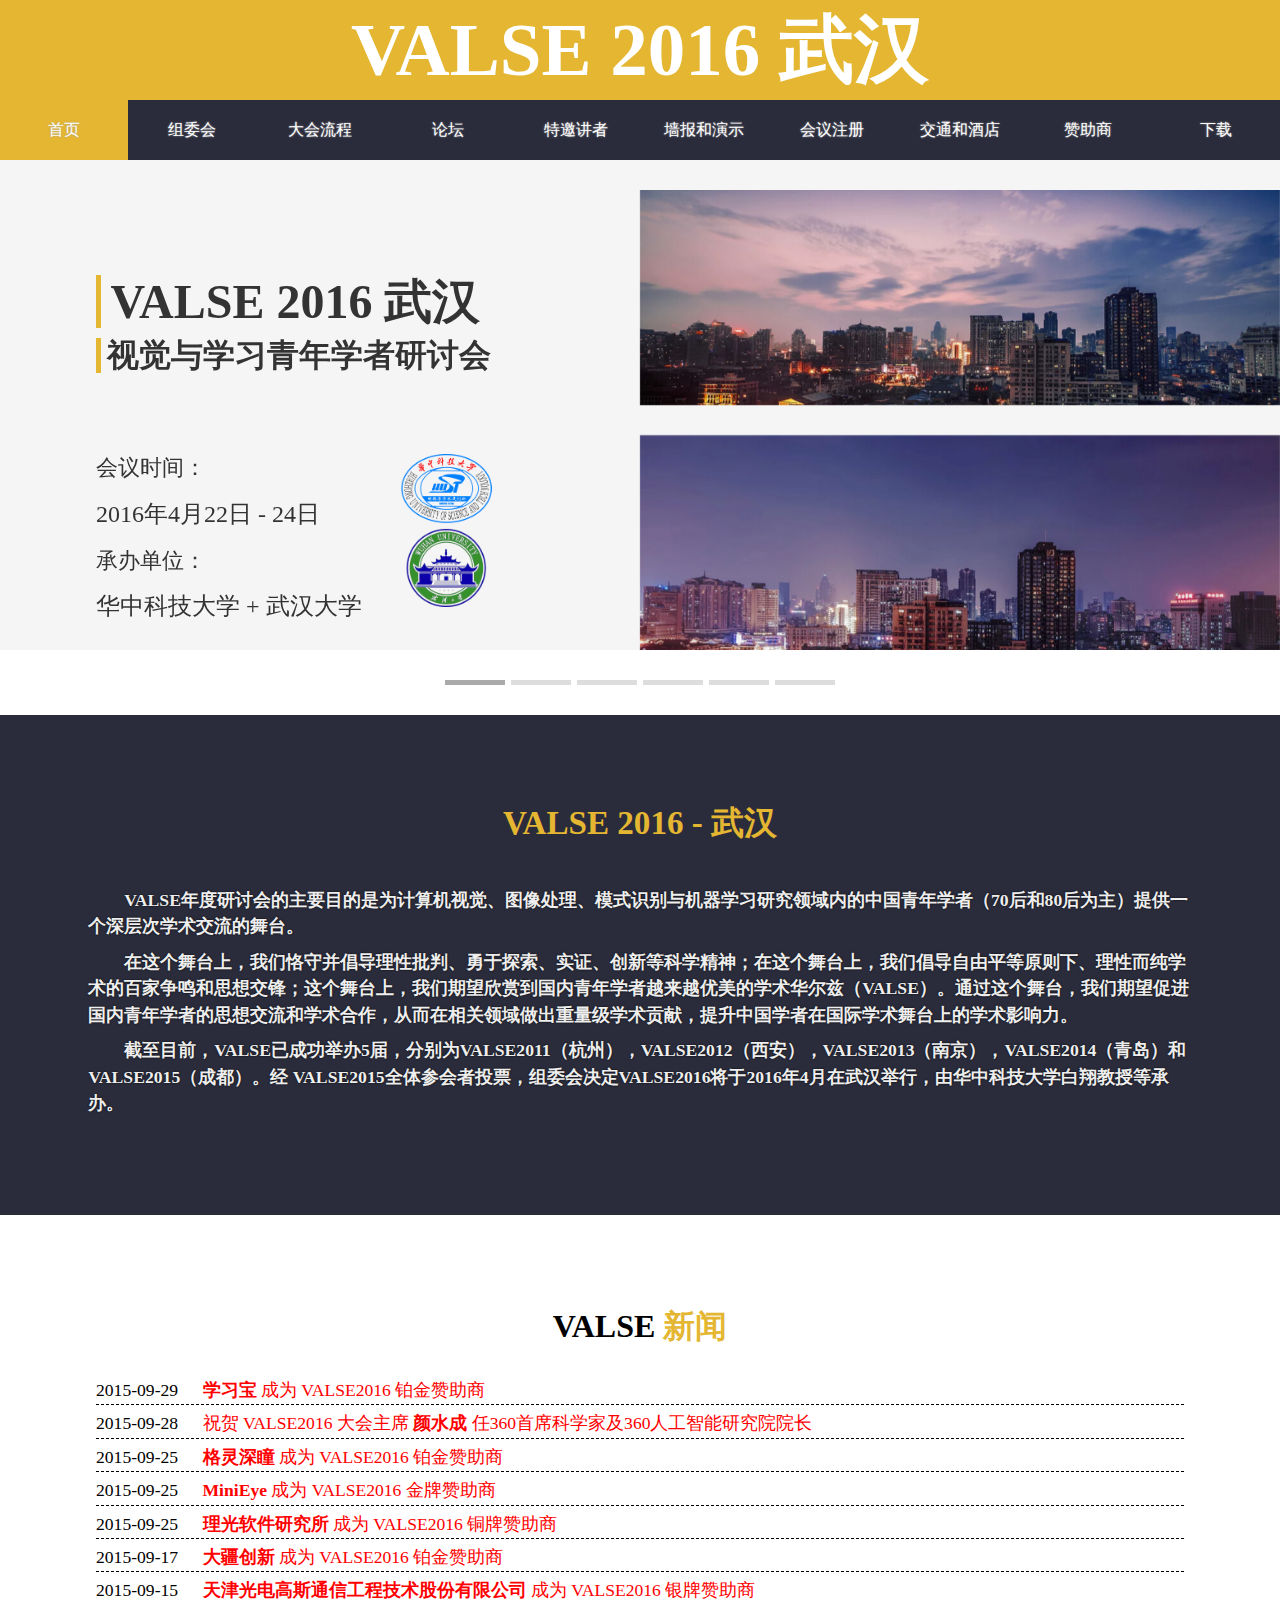
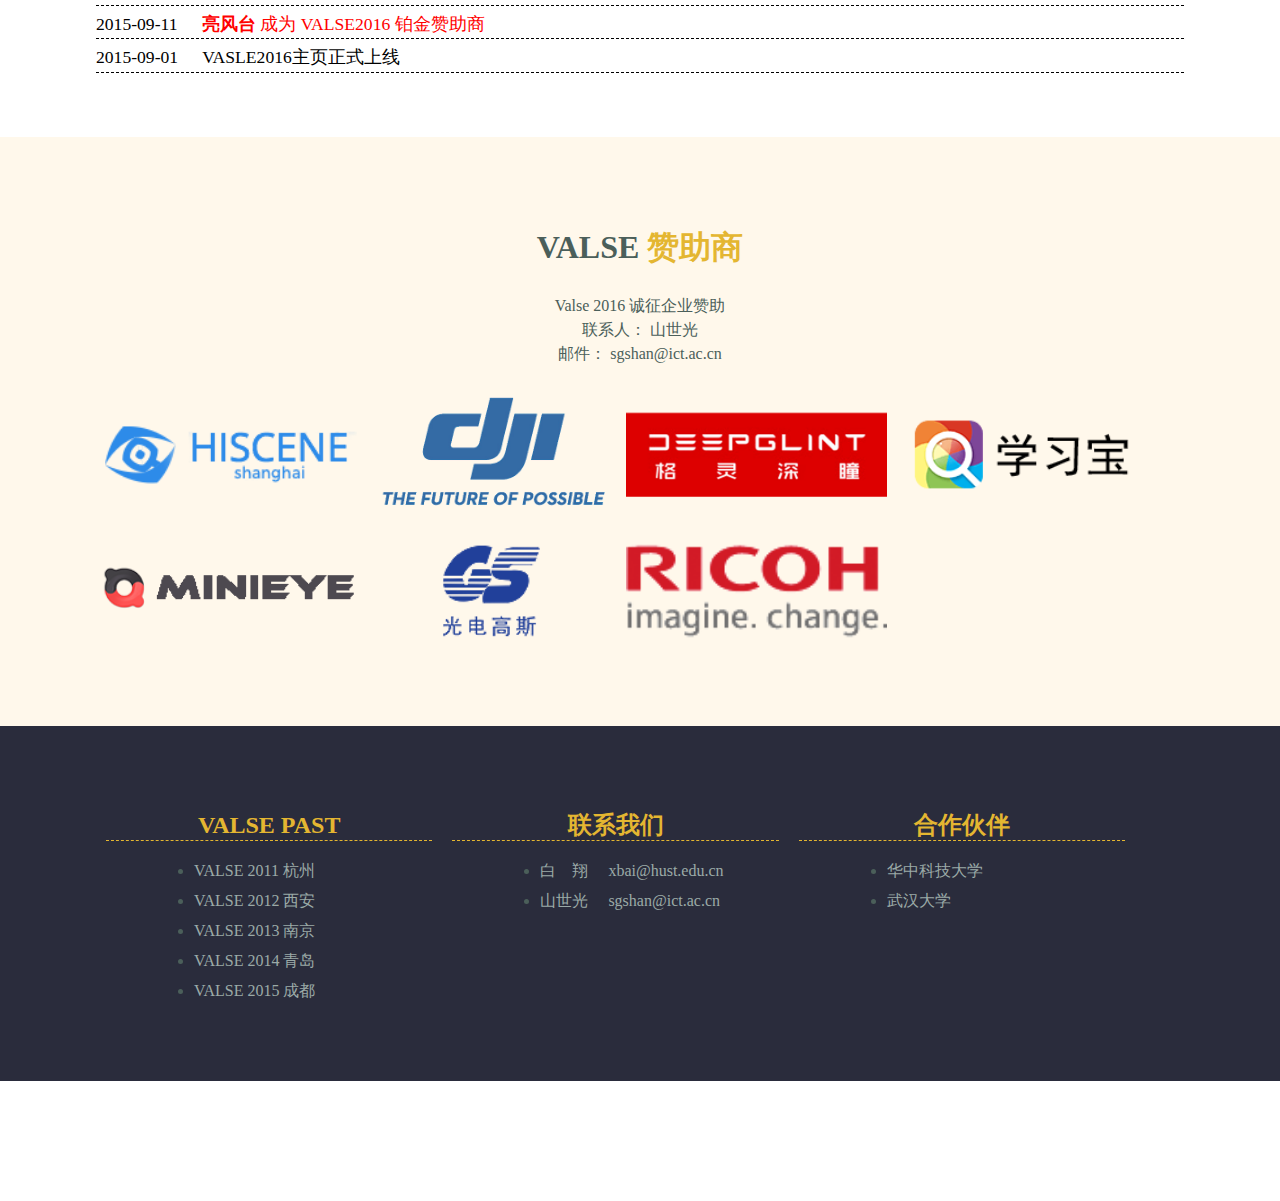
<file: index.html>
<!DOCTYPE html>
<html lang="en">
	<head>
		<meta charset="UTF-8" />
		<meta http-equiv="X-UA-Compatible" content="IE=edge">
		<meta name="viewport" content="width=device-width, initial-scale=1">
		<title>VALSE 2016</title>
		<meta name="description" content="VALSE 2016 Conference" />
		<meta name="keywords" content="VALSE, VALSE 2016, Wuhan" />
		<meta name="author" content="VALSE 2016, H.Y.Wang" />
		<link rel="shortcut icon" href="./favicon.ico">
		<link rel="icon" href="./favicon.ico">
		<link rel="bookmark" href="./favicon.ico">
		<link rel="stylesheet" type="text/css" href="css/normalize.css" />
        <link rel="stylesheet" href="css/demo.css"/>
        <link rel="stylesheet" href="css/common.css"/>
		<link rel="stylesheet" type="text/css" href="css/component.css" />
		<link rel="stylesheet" type="text/css" href="css/nav.css" />
		<script src="js/modernizr.custom.js"></script>
		<script src="js/jquery.min.js"></script>
		<style type="text/css">
            
			.forceHeight120 {
				height: 160px;
			}

            .ab2float {
            	top: 100px;
            	position: absolute!important;
            }
        </style>
	</head>
	<body>
		<div class="top_hover">
			<div class="top_hover_wraper">
				<h1>VALSE 2016 武汉</h1>
			</div>
		</div>
		<div  class="nav htmleaf-content bgcolor-3 ab2float">
            <ul>
                <a href="./index.html"><li id="onpage">首页</li></a>
                <a href="./committees.html"><li>组委会</li></a>
                <a href="./program.html"><li>大会流程</li></a>
                <a href="./panel.html"><li>论坛</li></a>
                <a href="./speakers.html"><li>特邀讲者</li></a>
                <a href="./posters.html"><li>墙报和演示</li></a>
                <a href="./registration.html"><li>会议注册</li></a>
                <a href="./hotel.html"><li>交通和酒店</li></a>
                <a href="./sponsors.html"><li>赞助商</li></a>
                <a href="./download.html"><li>下载</li></a>
                <li id="slider"></li>
            </ul>
        </div>
        <div class="white forceHeight120"></div>
        <div class="phoneNavBtn"></div>
        <!-- <div class="all_title">
        	<img style="height:70px; margin-top:5px;" src="./img/hustwuda2.png">
        </div> -->
        <div style="width:100%;height:30px;background-color:#f5f5f5;"></div>
		<div class="slideshow clearfix" id="slideshow">
			<ol class="slides">
				<li class="current">
					<div class="description">
						<h2 style="margin-bottom: 0;"><span>VALSE 2016 武汉</span></h2>
						<!-- <h2 style="margin-bottom: 0;"><span>视觉与学习青年学者研讨会</span></h2> -->
						<h2 style="margin-top: 0; margin-bottom: 66px; font-size: 1.33em; line-height:1.85em"><span>视觉与学习青年学者研讨会</span></h2>
						<p style="font-size: 0.93em;">会议时间：</p>
						<p style="font-size: 1em;">2016年4月22日 - 24日</p>
						<p style="font-size: 0.93em;">承办单位：</p>
						<p style="font-size: 1em;">华中科技大学 + 武汉大学</p>
						<div class="hustwudalogo"><img id="logopos" style="position: absolute; width:100px; top: 11em; right: 6em;" src="./img/hustwuda3.png"></div>
					</div>
					<div class="tiltview col">
						<a><img src="img/5_wuhan.jpg"/></a>
						<a><img src="img/6_wuhan.jpg"/></a>
					</div>
				</li>
				<li>
					<div class="description">
						<h3><span>黄鹤楼</span></h3>
						<p>黄鹤楼位于湖北省武汉市长江南岸的武昌蛇山之巅，享有“天下江山第一楼“、”天下绝景“之称。</p>
						<p>跨鹤之仙的传说，最早出现在南朝祖冲之笔下。</p>
						<p>据传说，此处原为辛氏开设的酒店，一道士为了感谢她千杯之恩，临行前在壁上画了一只鹤，告之它能下来起舞助兴。从此宾客盈门，生意兴隆。过了十年，道士复来，取笛吹奏，道士跨上黄鹤直上云天。辛氏为纪念这位帮她致富的仙翁，便在其地起楼，取名“黄鹤楼”。</p>

					</div>
					<div class="tiltview row">
						<a><img src="img/3_huanghe.jpg"/></a>
						<a><img src="img/5_huanghe.jpg"/></a>
					</div>
				</li>
				<li>
					<div class="description">
						<h3><span>武汉长江大桥</span></h3>
						<p>武汉长江大桥位于湖北省武汉市武昌蛇山和汉阳龟山之间的江面上，是新中国成立后在长江上修建的第一座复线铁路、公路两用桥，也是长江上的第一座大桥，被称为“万里长江第一桥”。</p>
						<p></p>
					</div>
					<div class="tiltview col">
						<a><img src="img/6_daqiao.jpg"/></a>
						<a><img src="img/5_daqiao.jpg"/></a>
					</div>
				</li>
				<li>
					<div class="description">
						<h3>华中科技大学</h3>
						<p>“明德厚学、求是创新”</p>
						<p>华中科技大学（Huazhong University of Science and Technology)，落于湖北省武汉市，是中华人民共和国教育部直属的综合性全国重点大学，国家首批“985工程”、“211工程”、“2011计划”重点建设高校，是拥有国家实验室和国家大科学中心的四所大学之一，是被美国制造工程师协会（SME）授予“大学领先奖”的两所中国大学之一，入选《Nature》评出的“中国十大科研机构”，被称作“新中国高等教育发展的缩影”。</p>
					</div>
					<div class="tiltview row">
						<a><img src="img/1_huake.jpg"/></a>
						<a><img src="img/2_huake.jpg"/></a>
					</div>
				</li>
				<li>
					<div class="description">
						<h3>武汉大学</h3>
						<p>“自强、弘毅、求是、拓新”</p>
						<p>武汉大学（Wuhan University），坐落于中国湖北省武汉市东湖湖畔珞珈山，国家“985工程”、“211工程”、“2011计划”重点建设高校，是世界权威期刊《Science》杂志列出的“中国最杰出的大学之一”。</p>
						<p>武汉大学是中国著名的风景游览地，26栋早期建筑被列入全国重点文物保护单位。学校坐拥珞珈山，环绕东湖水，中西合璧式的宫殿式建筑群古朴典雅，巍峨壮观，被称为“世界上最美丽的大学校园”之一。</p>
					</div>
					<div class="tiltview col">
						<a><img src="img/1_wuda.jpg"/></a>
						<a><img src="img/2_wuda.jpg"/></a>
					</div>
				</li>
				<li>
					<div class="description">
						<h3>热干面 | 周黑鸭</h3>
						<p>热干面与北京的炸酱面、河南烩面、山西的刀削面、四川担担面同称为中国五大名面。热干面的面条纤细根根有筋力，色泽黄而油润，滋味鲜美。拌以香油、芝麻酱、富清鲜辣味粉、五香酱菜等配料，色香味俱全。</p>
						<p>周黑鸭选用专供白条鸭以数十种中草药卤制，药味入骨，使先前的鸭由白变黄，再由黄渐渐变黑，故称周黑鸭；它皮黑肉嫩、醇厚不腻、香鲜美味，具有香、辣、麻、酥、嫩的特点，而且肉质精到、鲜嫩诱人，其味悠远，甜中带辣，辣中带麻，麻中带香，香味入骨，常使人垂涎三尺，食之不忘。</p>
					</div>
					<div class="tiltview row">
						<a><img src="img/1_reganmian.jpg"/></a>
						<a><img src="img/2_zhouheiya.jpg"/></a>
					</div>
				</li>
			</ol>
		</div><!-- /slideshow -->
		<div class="section1 codrops-top clearfix">
			<div class="sec1sub sec1cover"></div>
			<div class="sec1sub sec1bottom"></div>
			<div class="sec1sub sec1text">
				<h2>VALSE 2016 - 武汉</h2>
				<p>　　VALSE年度研讨会的主要目的是为计算机视觉、图像处理、模式识别与机器学习研究领域内的中国青年学者（70后和80后为主）提供一个深层次学术交流的舞台。</p>
				<p>　　在这个舞台上，我们恪守并倡导理性批判、勇于探索、实证、创新等科学精神；在这个舞台上，我们倡导自由平等原则下、理性而纯学术的百家争鸣和思想交锋；这个舞台上，我们期望欣赏到国内青年学者越来越优美的学术华尔兹（VALSE）。通过这个舞台，我们期望促进国内青年学者的思想交流和学术合作，从而在相关领域做出重量级学术贡献，提升中国学者在国际学术舞台上的学术影响力。</p>
				<p>　　截至目前，VALSE已成功举办5届，分别为VALSE2011（杭州），VALSE2012（西安），VALSE2013（南京），VALSE2014（青岛）和 VALSE2015（成都）。经 VALSE2015全体参会者投票，组委会决定VALSE2016将于2016年4月在武汉举行，由华中科技大学白翔教授等承办。</p>
			</div>
		</div>

		<div class="section2">
			<div class="section2wraper">
				<h2>VALSE <span>新闻</span></h2>
				<p style="font-size:1.1em;">
					<span class="sec2time">2015-09-29</span>
					<span style="color:red" class="sec2des"><a style="color:red; font-weight:900;" href="http://www.xuexibao.cn/">学习宝</a> 成为 VALSE2016 铂金赞助商</span>
				</p>
				<p style="font-size:1.1em;">
					<span class="sec2time">2015-09-28</span>
					<span style="color:red" class="sec2des">祝贺 VALSE2016 大会主席<span style="font-weight:900"> 颜水成 </span>任360首席科学家及360人工智能研究院院长</span>
				</p>
				<p style="font-size:1.1em;">
					<span class="sec2time">2015-09-25</span>
					<span style="color:red" class="sec2des"><a style="color:red; font-weight:900;" href="http://www.deepglint.com/">格灵深瞳</a> 成为 VALSE2016 铂金赞助商</span>
				</p>
				<p style="font-size:1.1em;">
					<span class="sec2time">2015-09-25</span>
					<span style="color:red" class="sec2des"><a style="color:red; font-weight:900;" href="http://www.minieye.cc/cn/">MiniEye</a> 成为 VALSE2016 金牌赞助商</span>
				</p>
				<p style="font-size:1.1em;">
					<span class="sec2time">2015-09-25</span>
					<span style="color:red" class="sec2des"><a style="color:red; font-weight:900;" href="http://www.srcb.ricoh.com/">理光软件研究所</a> 成为 VALSE2016 铜牌赞助商</span>
				</p>
				<p style="font-size:1.1em;">
					<span class="sec2time">2015-09-17</span>
					<span style="color:red" class="sec2des"><a style="color:red; font-weight:900;" href="http://www.dji.com/">大疆创新</a> 成为 VALSE2016 铂金赞助商</span>
				</p>
				<p style="font-size:1.1em;">
					<span class="sec2time">2015-09-15</span>
					<span style="color:red" class="sec2des"><a style="color:red; font-weight:900;" href="http://toec-gdgs.com/">天津光电高斯通信工程技术股份有限公司</a> 成为 VALSE2016 银牌赞助商</span>
				</p>
				<p style="font-size:1.1em;">
					<span class="sec2time">2015-09-11</span>
					<span style="color:red" class="sec2des"><a style="color:red; font-weight:900;" href="http://www.hiscene.com/index.html">亮风台</a> 成为 VALSE2016 铂金赞助商</span>
				</p>
				<p style="font-size:1.1em;">
					<span class="sec2time">2015-09-01</span>
					<span class="sec2des">VASLE2016主页正式上线</span>
				</p>
				
				<!-- <p>
					<span class="sec2time">2016-05-31</span>
					<span class="sec2des">VALSE2016部分特邀报告的slides已经上线。您可以下载全部slides(167M)，或到特邀讲者页面下载感兴趣的报告</span>
				</p>
				<p>
					<span class="sec2time">2016-06-01</span>
					<span class="sec2des">VALSE2016会议通知下载。参会证明请到场领取</span>
				</p>
				<p>
					<span class="sec2time">2016-06-03</span>
					<span class="sec2des">若您已注册VALSE2016，但应故无法参会，请提前发邮件告知组委会（valse2016@126.com），以便统计参会人数。谢谢您的合作,谢谢您的合作,谢谢您的合作,谢谢您的合作,谢谢您的合作,</span>
				</p>
				<p>
					<span class="sec2time">2016-05-30</span>
					<span class="sec2des">由于VALSE2016的注册人数已达上限，即日起不再接受参会注册</span>
				</p>
				<p>
					<span class="sec2time">2016-05-30</span>
					<span class="sec2des">VALSE2016 大会程序已经公布</span>
				</p>
				<p>
					<span class="sec2time">2016-05-30</span>
					<span class="sec2des">VASLE2016会议视频已上线</span>
				</p>
				<p>
					<span class="sec2time">2016-05-30</span>
					<span class="sec2des">VASLE2016会议视频已上线</span>
				</p>
				<p>
					<span class="sec2time">2016-05-30</span>
					<span class="sec2des">VASLE2016会议视频已上线</span>
				</p>
				<p>
					<span class="sec2time">2016-05-30</span>
					<span class="sec2des">VASLE2016会议视频已上线</span>
				</p>
				<p>
					<span class="sec2time">2016-05-30</span>
					<span class="sec2des">VASLE2016会议视频已上线</span>
				</p> -->
			</div>
		</div>

		<div class="section3">
			<div class="sec3content">
				<h2>VALSE <span>赞助商</span></h2>
				<p style="text-align:center">Valse 2016 诚征企业赞助</p>
				<p style="text-align:center">联系人： 山世光 </p>
				<p style="text-align:center">邮件： sgshan@ict.ac.cn</p>
				<p>　　</p>
				<a href="http://www.hiscene.com/index.html"><img src="./img/financial_support/hiscene.png"></a>
				<a href="http://www.dji.com/"><img src="./img/financial_support/dji.png"></a>
				<a href="http://www.deepglint.com/"><img src="./img/financial_support/gelinshentong.png"></a>
				<a href="http://www.xuexibao.cn/"><img src="./img/financial_support/xuexibao.png"></a>
				<a href="http://www.minieye.cc/cn/"><img src="./img/financial_support/minieye.png"></a>
				<a href="http://toec-gdgs.com/"><img src="./img/financial_support/gaosi.png"></a>
				<a href="http://www.srcb.ricoh.com/"><img src="./img/financial_support/liguang.png"></a>
				<!-- <img src="./img/financial_support/baidu_logo.jpg">
				<img src="./img/financial_support/baidu_logo2.jpg"> -->
			</div>
		</div>

		<div class="section4">
			<div class="sec4content clearfix">
				<div class="sec4sub sec4sub1">
					<h2>VALSE PAST</h2>
					<ul>
						<li><a href="http://www.cs.zju.edu.cn/~gpan/valse2011/">VALSE 2011 杭州</a></li>
						<li><a href="http://optimal.opt.ac.cn/VALSE2012/">VALSE 2012 西安</a></li>
						<li><a href="http://cse.seu.edu.cn/valse13/">VALSE 2013 南京</a></li>
						<li><a href="http://it.ouc.edu.cn/valse/">VALSE 2014 青岛</a></li>
						<li><a href="http://www.uestcrobot.net/valse2015/index.html">VALSE 2015 成都</a></li>
					</ul>
				</div>
				<div class="sec4sub sec4sub2">
					<h2>联系我们</h2>
					<ul>
						<li><a href="mailto:xbai@hust.edu.cn">白　翔　 xbai@hust.edu.cn</a></li>
						<li><a href="mailto:sgshan@ict.ac.cn">山世光　 sgshan@ict.ac.cn</a></li>
					</ul>
				</div>
				<div class="sec4sub sec4sub3">
					<h2>合作伙伴</h2>
					<ul>
						<li><a href="">华中科技大学</a></li>
						<li><a href="">武汉大学</a></li>
					</ul>
				</div>
			</div>
		</div>

		<div class="transparent"></div>

		<div class="pagefooter">
			<div class="footercontent">
				<p>© VALSE 2016 All rights reserved.</p>
			</div>
		</div>

		<script type="text/javascript" src="js/classie.js"></script>
		<script type="text/javascript" src="js/tiltSlider.js"></script>
		<script type="text/javascript" src="js/nav.js"></script>
		<script type="text/javascript" src="js/sliderauto.js"></script>
		<script>
			new TiltSlider( document.getElementById( 'slideshow' ) );
		</script>
		<script type="text/javascript">
			window.onload = function() {

				$(".all_title>h1").addClass('title_to_norm');

			}
		</script>
	</body>
</html>
</file>
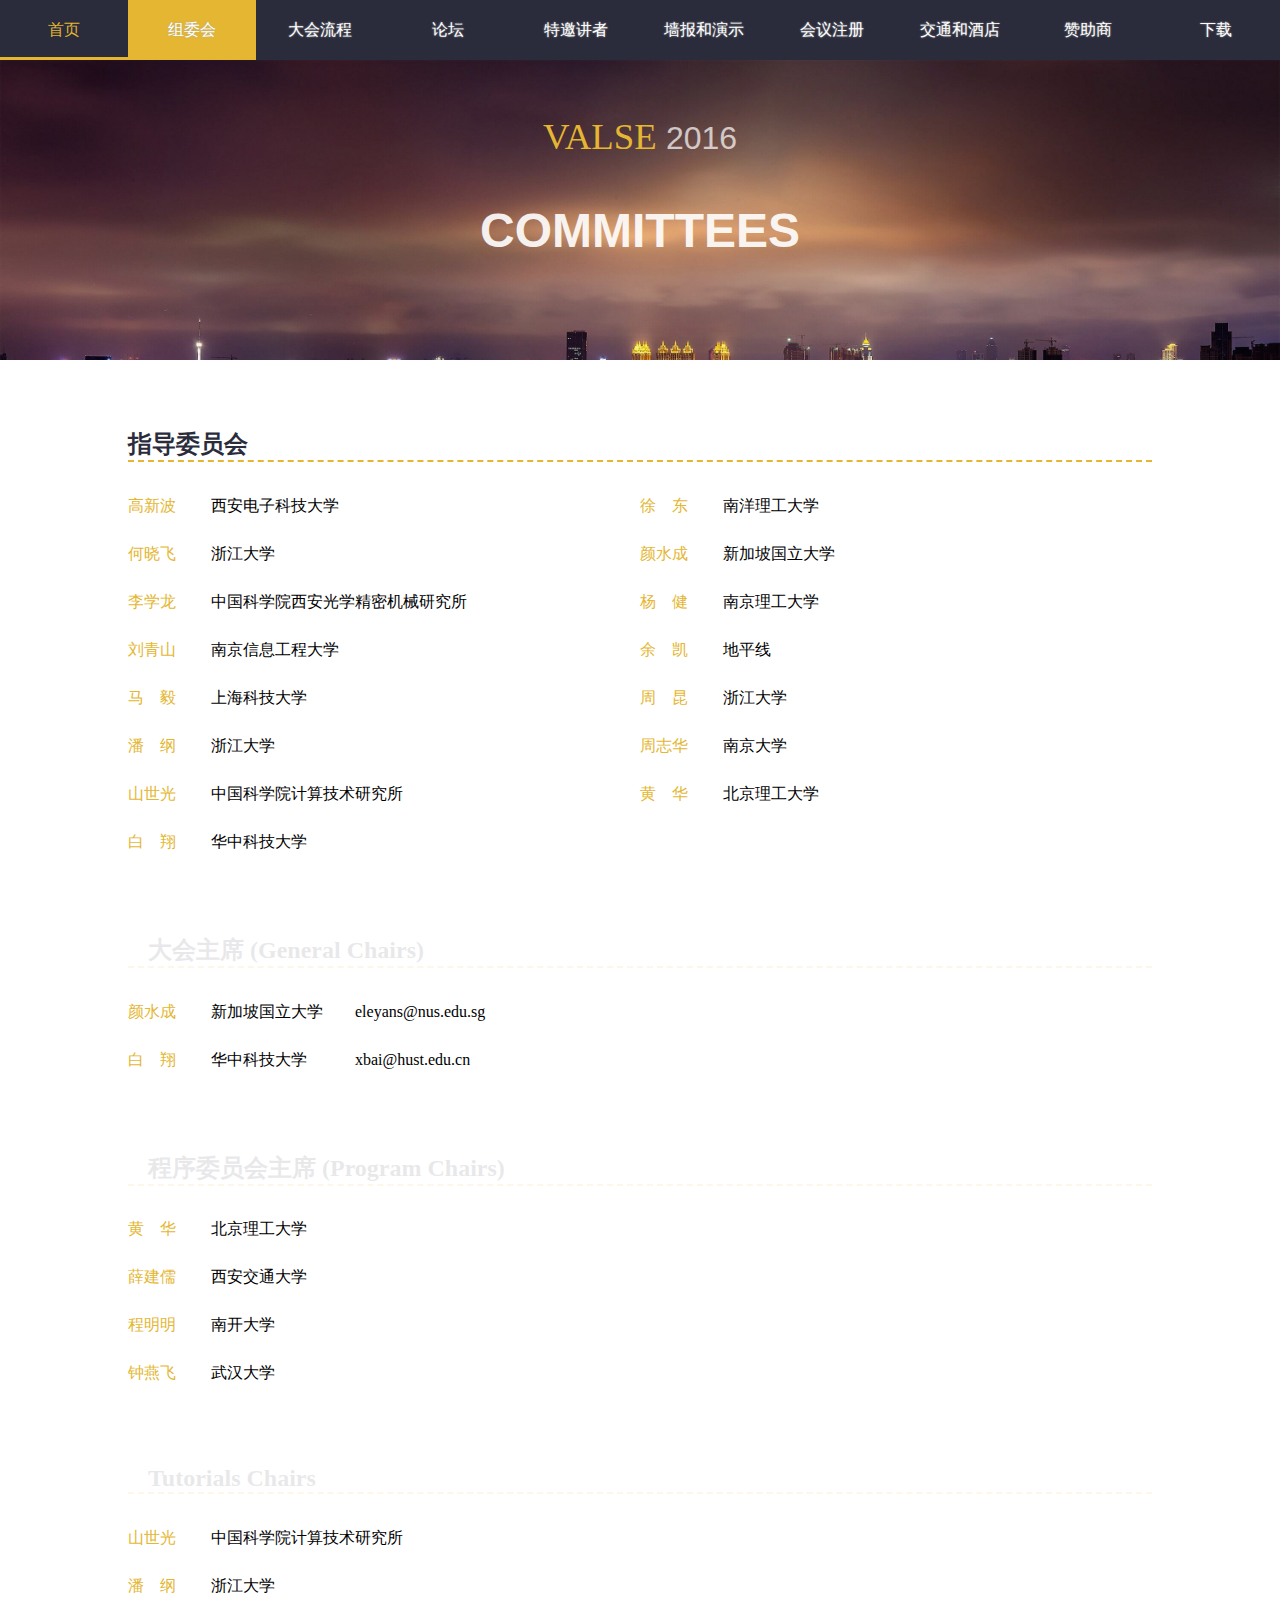
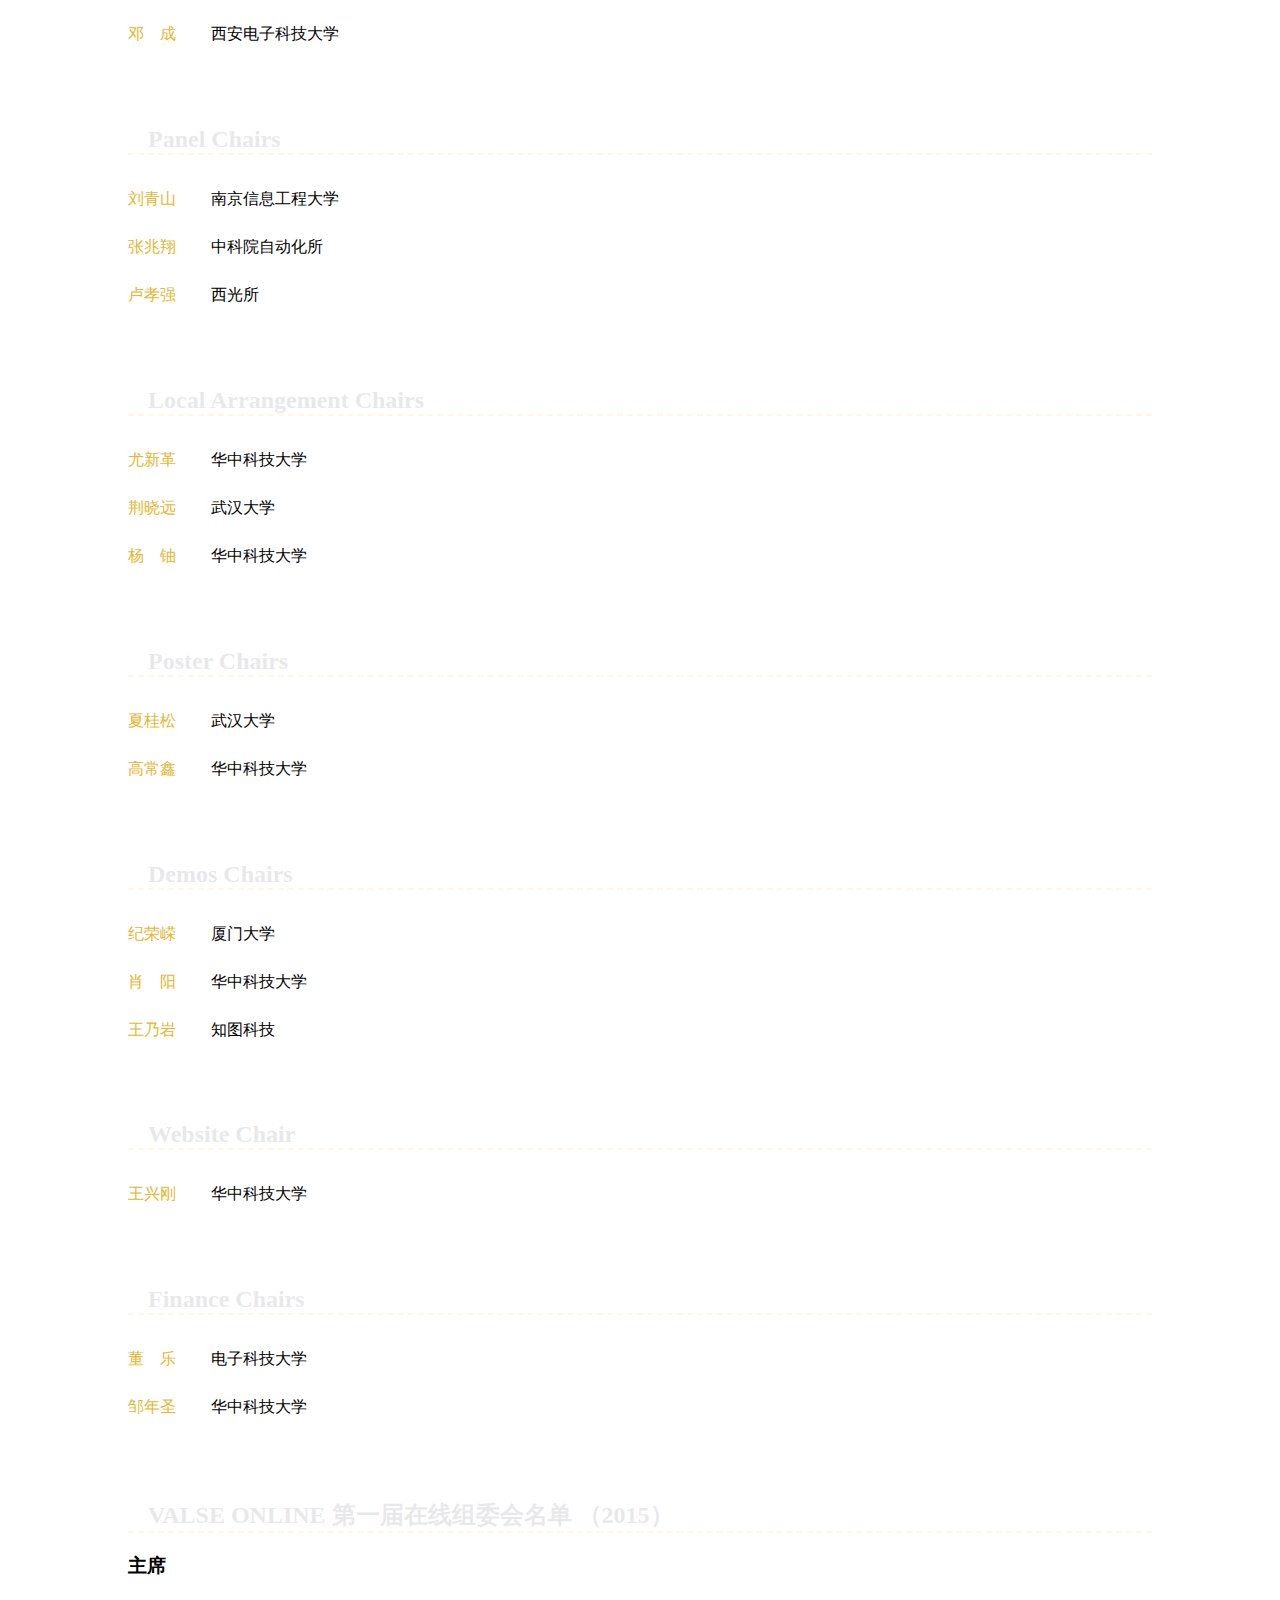
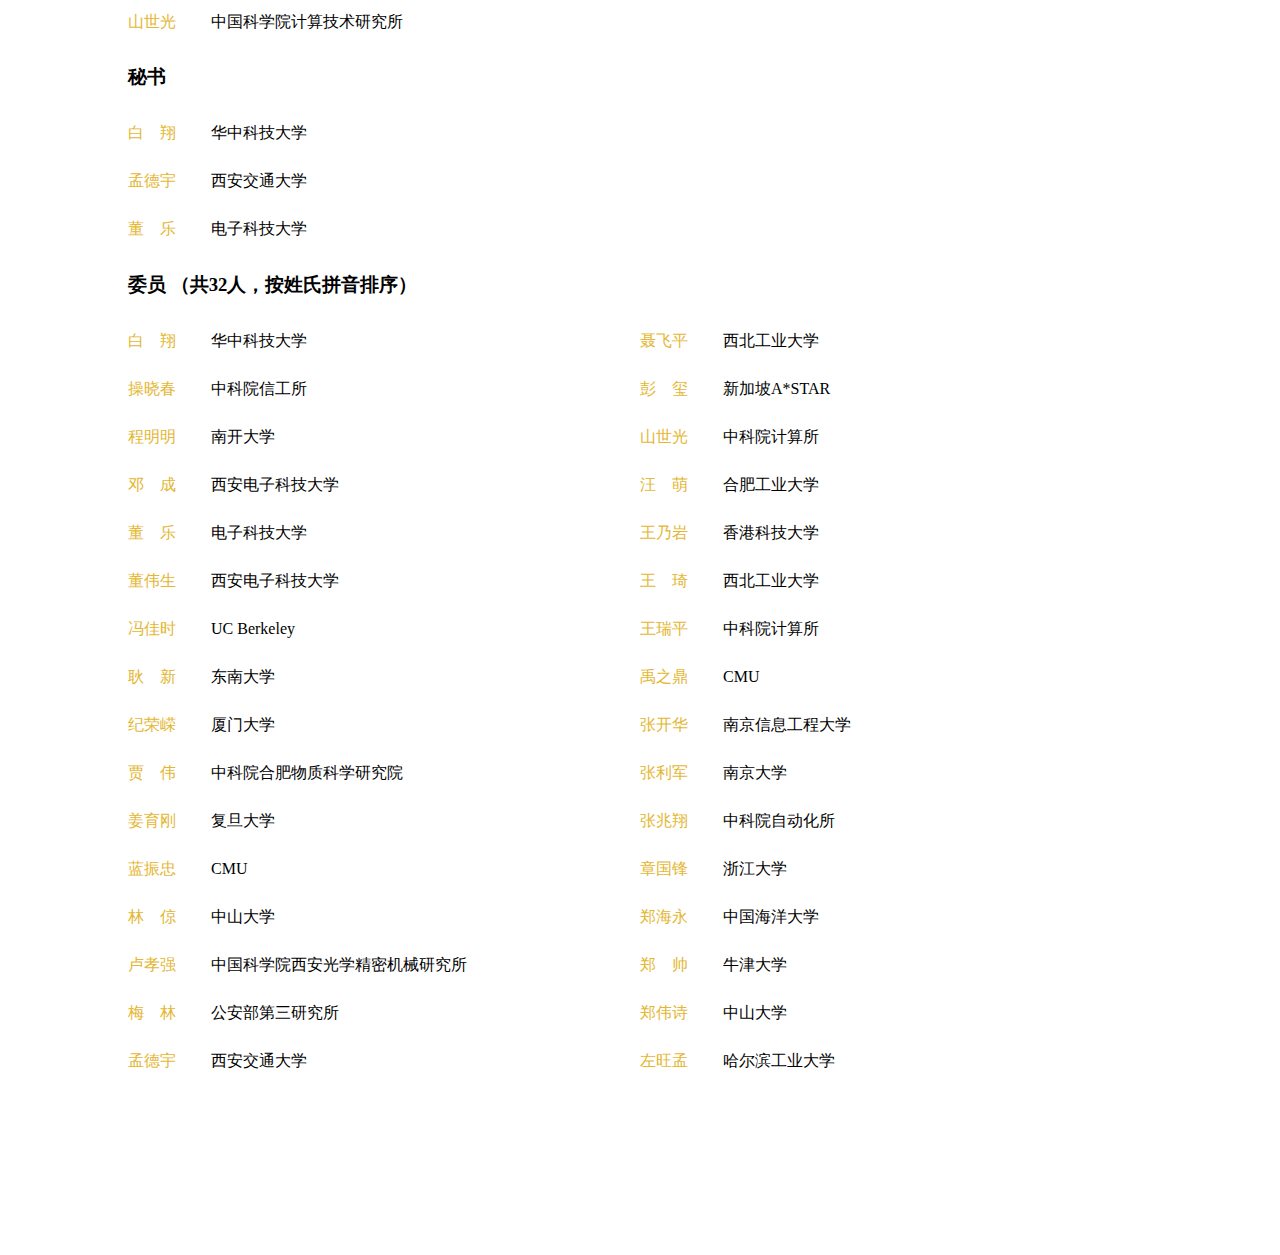
<file: committees.html>
<!DOCTYPE html>
<html lang="en">
	<head>
		<meta charset="UTF-8" />
		<meta http-equiv="X-UA-Compatible" content="IE=edge">
		<meta name="viewport" content="width=device-width, initial-scale=1">
		<title>VALSE 2016</title>
		<meta name="description" content="VALSE 2016 Conference" />
		<meta name="keywords" content="VALSE, VALSE 2016, Wuhan" />
		<meta name="author" content="VALSE 2016, H.Y.Wang" />
		<link rel="shortcut icon" href="./favicon.ico">
		<link rel="icon" href="./favicon.ico">
		<link rel="bookmark" href="./favicon.ico">
		<link rel="stylesheet" type="text/css" href="css/normalize.css" />
		<link rel="stylesheet" type="text/css" href="css/committees.css" />
		<link rel="stylesheet" type="text/css" href="css/nav.css" />
		<link rel="stylesheet" type="text/css" href="css/common.css" />
		<script src="js/modernizr.custom.js"></script>
		<script src="js/jquery.min.js"></script>
	</head>
	<body>
		<div class="nav htmleaf-content bgcolor-3">
            <ul>
                <a href="./index.html"><li>首页</li></a>
                <a href="./committees.html"><li id="onpage">组委会</li></a>
                <a href="./program.html"><li>大会流程</li></a>
                <a href="./panel.html"><li>论坛</li></a>
                <a href="./speakers.html"><li>特邀讲者</li></a>
                <a href="./posters.html"><li>墙报和演示</li></a>
                <a href="./registration.html"><li>会议注册</li></a>
                <a href="./hotel.html"><li>交通和酒店</li></a>
                <a href="./sponsors.html"><li>赞助商</li></a>
                <a href="./download.html"><li>下载</li></a>
                <li id="slider"></li>
            </ul>
        </div>
        <div class="white"></div>
        <div class="phoneNavBtn"></div>
        <div class="poster">
        	<div class="underbg" style="background-image: url('./img/pagebg/wallhaven.jpg')"></div>
        	<div class="descrip">
        		<div class="des_up">
        			<span class="des_up1">VALSE </span><span class="des_up2">2016</span>
        		</div>
        		<div class="des_down">
        			<h2>COMMITTEES</h2>
        		</div>
        	</div>
        </div>

        <div class="sec1 sec">
        	<div class="secwraper">
	        	<h2 class="panel_title">指导委员会</h2>
	        	<div class="panel_left">
	        		<p class="panel_list"><a style="text-decoration:none;" href="http://see.xidian.edu.cn/faculty/xbgao/" target="_blank">高新波</a> 　西安电子科技大学</p>
	        		<p class="panel_list"><a style="text-decoration:none;" href="http://people.cs.uchicago.edu/~xiaofei/" target="_blank">何晓飞</a> 　浙江大学</p>
	        		<p class="panel_list"><a style="text-decoration:none;" href="http://optimal.opt.ac.cn/" target="_blank">李学龙</a> 　中国科学院西安光学精密机械研究所</p>
	        		<p class="panel_list"><a style="text-decoration:none;" href="http://www.research.rutgers.edu/~qsliu/" target="_blank">刘青山</a> 　南京信息工程大学</p>
	        		<p class="panel_list"><a style="text-decoration:none;" href="http://yima.csl.illinois.edu/" target="_blank">马　毅</a> 　上海科技大学</p>
	        		<p class="panel_list"><a style="text-decoration:none;" href="http://www.cs.zju.edu.cn/~gpan/" target="_blank">潘　纲</a> 　浙江大学</p>
	        		<p class="panel_list"><a style="text-decoration:none;" href="http://www.jdl.ac.cn/user/sgshan/index.htm" target="_blank">山世光</a> 　中国科学院计算技术研究所</p>
                    <p class="panel_list"><a href="http://mc.eistar.net/~xbai/index.html">白　翔</a> 　华中科技大学</p>
	        	</div>
	        	<div class="panel_right">
	        		<p class="panel_list"><a style="text-decoration:none;" href="http://www.ntu.edu.sg/home/dongxu/" target="_blank">徐　东</a> 　南洋理工大学</p>
	        		<p class="panel_list"><a style="text-decoration:none;" href="http://www.ece.nus.edu.sg/stfpage/eleyans/" target="_blank">颜水成</a> 　新加坡国立大学</p>
	        		<p class="panel_list"><a style="text-decoration:none;" href="http://www.patternrecognition.cn/~jian/" target="_blank">杨　健</a> 　南京理工大学</p>
	        		<p class="panel_list"><a style="text-decoration:none;" href="http://www.dbs.ifi.lmu.de/~yu_k/" target="_blank">余　凯</a> 　地平线</p>
	        		<p class="panel_list"><a style="text-decoration:none;" href="http://www.kunzhou.net/" target="_blank">周　昆</a> 　浙江大学</p>
	        		<p class="panel_list"><a style="text-decoration:none;" href="http://cs.nju.edu.cn/zhouzh/" target="_blank">周志华</a> 　南京大学</p>
                    <p class="panel_list"><a href="">黄　华</a> 　北京理工大学　　</p>
	        	</div>
	        	<div class="clearfix"></div>
        	</div>
        </div>

        <div class="sec2 sec">
        	<div class="secwraper">
        		<h2 class="panel_title">大会主席 (General Chairs)</h2>
	        	<div class="panel_left">
	        		<p class="panel_list"><a href="http://www.ece.nus.edu.sg/stfpage/eleyans/">颜水成</a> 　新加坡国立大学　　eleyans@nus.edu.sg</p>
	        		<p class="panel_list"><a href="http://mc.eistar.net/~xbai/index.html">白　翔</a> 　华中科技大学　　　xbai@hust.edu.cn</p>
	        	</div>
	        	<div class="clearfix"></div>
        	</div>
        </div>

        <div class="sec3 sec clearfix">
        	<div class="secwraper">
        		<h2 class="panel_title">程序委员会主席 (Program Chairs)</h2>
	        	<div class="panel_left">
	        		<p class="panel_list"><a href="">黄　华</a> 　北京理工大学　　</p>
	        		<p class="panel_list"><a href="http://gr.xjtu.edu.cn/web/jrxue">薛建儒</a> 　西安交通大学　　</p>
	        		<p class="panel_list"><a href="http://www.mmcheng.net">程明明</a> 　南开大学　　</p>
	        		<p class="panel_list"><a href="http://www.lmars.whu.edu.cn:8086/prof_web/zhongyanfei/index.html">钟燕飞</a> 　武汉大学</p>
	        	</div>
                <div class="clearfix"></div>
        	</div>
        </div>

        <div class="sec4 sec clearfix">
        	<div class="secwraper">
        		<h2 class="panel_title">Tutorials Chairs</h2>
	        	<div class="panel_left">
	        		<p class="panel_list"><a href="http://www.jdl.ac.cn/user/sgshan/index.htm">山世光</a> 　中国科学院计算技术研究所</p>
	        		<p class="panel_list"><a href="http://www.cs.zju.edu.cn/~gpan/">潘　纲</a> 　浙江大学</p>
	        		<p class="panel_list"><a href="">邓　成</a> 　西安电子科技大学</p>
	        	</div>
                <div class="clearfix"></div>
        	</div>
        </div>

        <div class="sec5 sec clearfix">
        	<div class="secwraper">
        		<h2 class="panel_title">Panel Chairs</h2>
	        	<div class="panel_left">
	        		<p class="panel_list"><a href="http://www.research.rutgers.edu/~qsliu/">刘青山</a> 　南京信息工程大学</p>
	        		<p class="panel_list"><a href="http://zhaoxiangzhang.net/">张兆翔</a> 　中科院自动化所</p>
	        		<p class="panel_list"><a href="http://202.114.121.185/973web/people_luxiaoqiang.asp">卢孝强</a> 　西光所</p>
	        	</div>
                <div class="clearfix"></div>
        	</div>
        </div>

        <div class="sec6 sec clearfix">
        	<div class="secwraper">
        		<h2 class="panel_title">Local Arrangement Chairs</h2>
	        	<div class="panel_left">
	        		<p class="panel_list"><a href="http://bmal.hust.edu.cn/person.php?p=1">尤新革</a> 　华中科技大学</p>
	        		<p class="panel_list"><a href="">荆晓远</a> 　武汉大学</p>
	        		<p class="panel_list"><a href="">杨　铀</a> 　华中科技大学　　</p>
	        	</div>
                <div class="clearfix"></div>
        	</div>
        </div>

        <div class="sec7 sec clearfix">
        	<div class="secwraper">
        		<h2 class="panel_title">Poster Chairs</h2>
	        	<div class="panel_left">
	        		<p class="panel_list"><a href="https://sites.google.com/site/link2xgs/">夏桂松</a> 　武汉大学</p>
	        		<p class="panel_list"><a href="https://sites.google.com/site/changxingao/">高常鑫</a> 　华中科技大学</p>
	        	</div>
                <div class="clearfix"></div>
        	</div>
        </div>

        <div class="sec8 sec clearfix">
        	<div class="secwraper">
        		<h2 class="panel_title">Demos Chairs</h2>
	        	<div class="panel_left">
                    <p class="panel_list"><a href="http://imt.xmu.edu.cn/rrji-cn.html">纪荣嵘</a> 　厦门大学</p>
	        		<p class="panel_list"><a href="http://auto.hust.edu.cn/viewnews-3060">肖　阳</a> 　华中科技大学</p>
	        		<p class="panel_list"><a href="http://www.winsty.net">王乃岩</a> 　知图科技</p>
	        	</div>
                <div class="clearfix"></div>
        	</div>
        </div>

        <div class="sec9 sec clearfix">
        	<div class="secwraper">
        		<h2 class="panel_title">Website Chair</h2>
	        	<div class="panel_left">
	        		<p class="panel_list"><a href="http://mc.eistar.net/~xwang">王兴刚</a> 　华中科技大学</p>

	        	</div>
                <div class="clearfix"></div>
        	</div>
        </div>

        <div class="sec10 sec clearfix">
        	<div class="secwraper">
        		<h2 class="panel_title">Finance Chairs</h2>
	        	<div class="panel_left">
	        		<p class="panel_list"><a href="http://yz.uestc.edu.cn/TutorDetails.aspx?id=799">董　乐</a> 　电子科技大学</p>
	        		<p class="panel_list"><a href="">邹年圣</a> 　华中科技大学</p>
	        	</div>
                <div class="clearfix"></div>
        	</div>
        </div>

        <div class="sec11 sec clearfix" style="padding-bottom: 50px">
            <div class="secwraper">
                <h2 class="panel_title">VALSE ONLINE 第一届在线组委会名单 （2015）</h2>
                <h3>主席</h3>
                <div class="panel_left">
                    <p class="panel_list"><a href="http://www.jdl.ac.cn/user/sgshan/index.htm">山世光</a> 　中国科学院计算技术研究所</p>
                </div>
                <div class="clearfix"></div>
                <h3>秘书</h3>
                <div class="panel_left">
                    <p class="panel_list"><a href="http://mc.eistar.net/~xbai/">白　翔</a> 　华中科技大学</p>
                    <p class="panel_list"><a href="http://gr.xjtu.edu.cn/web/dymeng">孟德宇</a> 　西安交通大学</p>
                    <p class="panel_list"><a href="http://yz.uestc.edu.cn/TutorDetails.aspx?id=799">董　乐</a> 　电子科技大学</p>
                </div>
                <div class="clearfix"></div>
                <h3>委员 （共32人，按姓氏拼音排序）</h3>
                <div class="panel_left">
                    <p class="panel_list"><a href="http://mc.eistar.net/~xbai/">白　翔</a> 　华中科技大学</p>
                    <p class="panel_list"><a href="http://people.gucas.ac.cn/~xiaochun">操晓春</a> 　中科院信工所</p>
                    <p class="panel_list"><a href="http://www.mmcheng.net">程明明</a> 　南开大学</p>
                    <p class="panel_list"><a href="http://web.xidian.edu.cn/chdeng/">邓　成</a> 　西安电子科技大学</p>
                    <p class="panel_list"><a href="http://yz.uestc.edu.cn/TutorDetails.aspx?id=799">董　乐</a> 　电子科技大学</p>
                    <p class="panel_list"><a href="http://web.xidian.edu.cn/wsdong/">董伟生</a> 　西安电子科技大学</p>
                    <p class="panel_list"><a href="https://sites.google.com/site/jshfeng/">冯佳时</a> 　UC Berkeley</p>
                    <p class="panel_list"><a href="http://cse.seu.edu.cn/people/xgeng/">耿　新</a> 　东南大学</p>
                    <p class="panel_list"><a href="http://imt.xmu.edu.cn/rrji-cn.html">纪荣嵘</a> 　厦门大学</p>
                    <p class="panel_list"><a href="http://people.ucas.ac.cn/~wjia">贾　伟</a> 　中科院合肥物质科学研究院</p>
                    <p class="panel_list"><a href="http://www.yugangjiang.info/">姜育刚</a> 　复旦大学</p>
                    <p class="panel_list"><a href="http://www.cs.cmu.edu/~lanzhzh/">蓝振忠</a> 　CMU</p>
                    <p class="panel_list"><a href="http://ss.sysu.edu.cn/~ll/">林　倞</a> 　中山大学</p>
                    <p class="panel_list"><a href="http://202.114.121.185/973web/people_luxiaoqiang.asp">卢孝强</a> 　中国科学院西安光学精密机械研究所</p>
                    <p class="panel_list"><a href="">梅　林</a> 　公安部第三研究所</p>
                    <p class="panel_list"><a href="http://www.cs.cmu.edu/~deyum/">孟德宇</a> 　西安交通大学</p>
                </div>
                <div class="panel_right">
                    <p class="panel_list"><a href="http://www.escience.cn/people/fpnie/index.html">聂飞平</a> 　西北工业大学</p>
                    <p class="panel_list"><a href="http://www.pengxi.me/">彭　玺</a> 　新加坡A*STAR</p>
                    <p class="panel_list"><a href="http://www.jdl.ac.cn/user/sgshan/index.htm">山世光</a> 　中科院计算所</p>
                    <p class="panel_list"><a href="http://ci.hfut.edu.cn/index/teacherinfo/tid/504">汪　萌</a> 　合肥工业大学</p>
                    <p class="panel_list"><a href="http://www.winsty.net">王乃岩</a> 　香港科技大学</p>
                    <p class="panel_list"><a href="http://crabwq.github.io/">王　琦</a> 　西北工业大学</p>
                    <p class="panel_list"><a href="http://vipl.ict.ac.cn/homepage/rpwang/index.htm">王瑞平</a> 　中科院计算所</p>
                    <p class="panel_list"><a href="http://www.contrib.andrew.cmu.edu/~yzhiding/">禹之鼎</a> 　CMU</p>
                    <p class="panel_list"><a href="http://web2.nuist.edu.cn/jszy/Professor.aspx?id=1991">张开华</a> 　南京信息工程大学</p>
                    <p class="panel_list"><a href="http://cs.nju.edu.cn/zlj/">张利军</a> 　南京大学</p>
                    <p class="panel_list"><a href="http://zhaoxiangzhang.net/">张兆翔</a> 　中科院自动化所</p>
                    <p class="panel_list"><a href="http://www.cad.zju.edu.cn/home/gfzhang/">章国锋</a> 　浙江大学</p>
                    <p class="panel_list"><a href="http://vision.ouc.edu.cn/~zhenghaiyong/">郑海永</a> 　中国海洋大学</p>
                    <p class="panel_list"><a href="http://kylezheng.org/">郑　帅</a> 　牛津大学</p>
                    <p class="panel_list"><a href="http://sist.sysu.edu.cn/~zhwshi/">郑伟诗</a> 　中山大学</p>
                    <p class="panel_list"><a href="http://homepage.hit.edu.cn/pages/wangmengzuo">左旺孟</a> 　哈尔滨工业大学	</p>
                </div>
                <div class="clearfix"></div>
            </div>
        </div>

		<div class="transparent"></div>

		<div class="pagefooter">
			<div class="footercontent">
				<p>© VALSE 2016 All rights reserved.</p>
			</div>
		</div>

		<script type="text/javascript" src="js/nav.js"></script>
		<script type="text/javascript" src="js/poster_parallel_scroll.js"></script>
	</body>
</html>
</file>
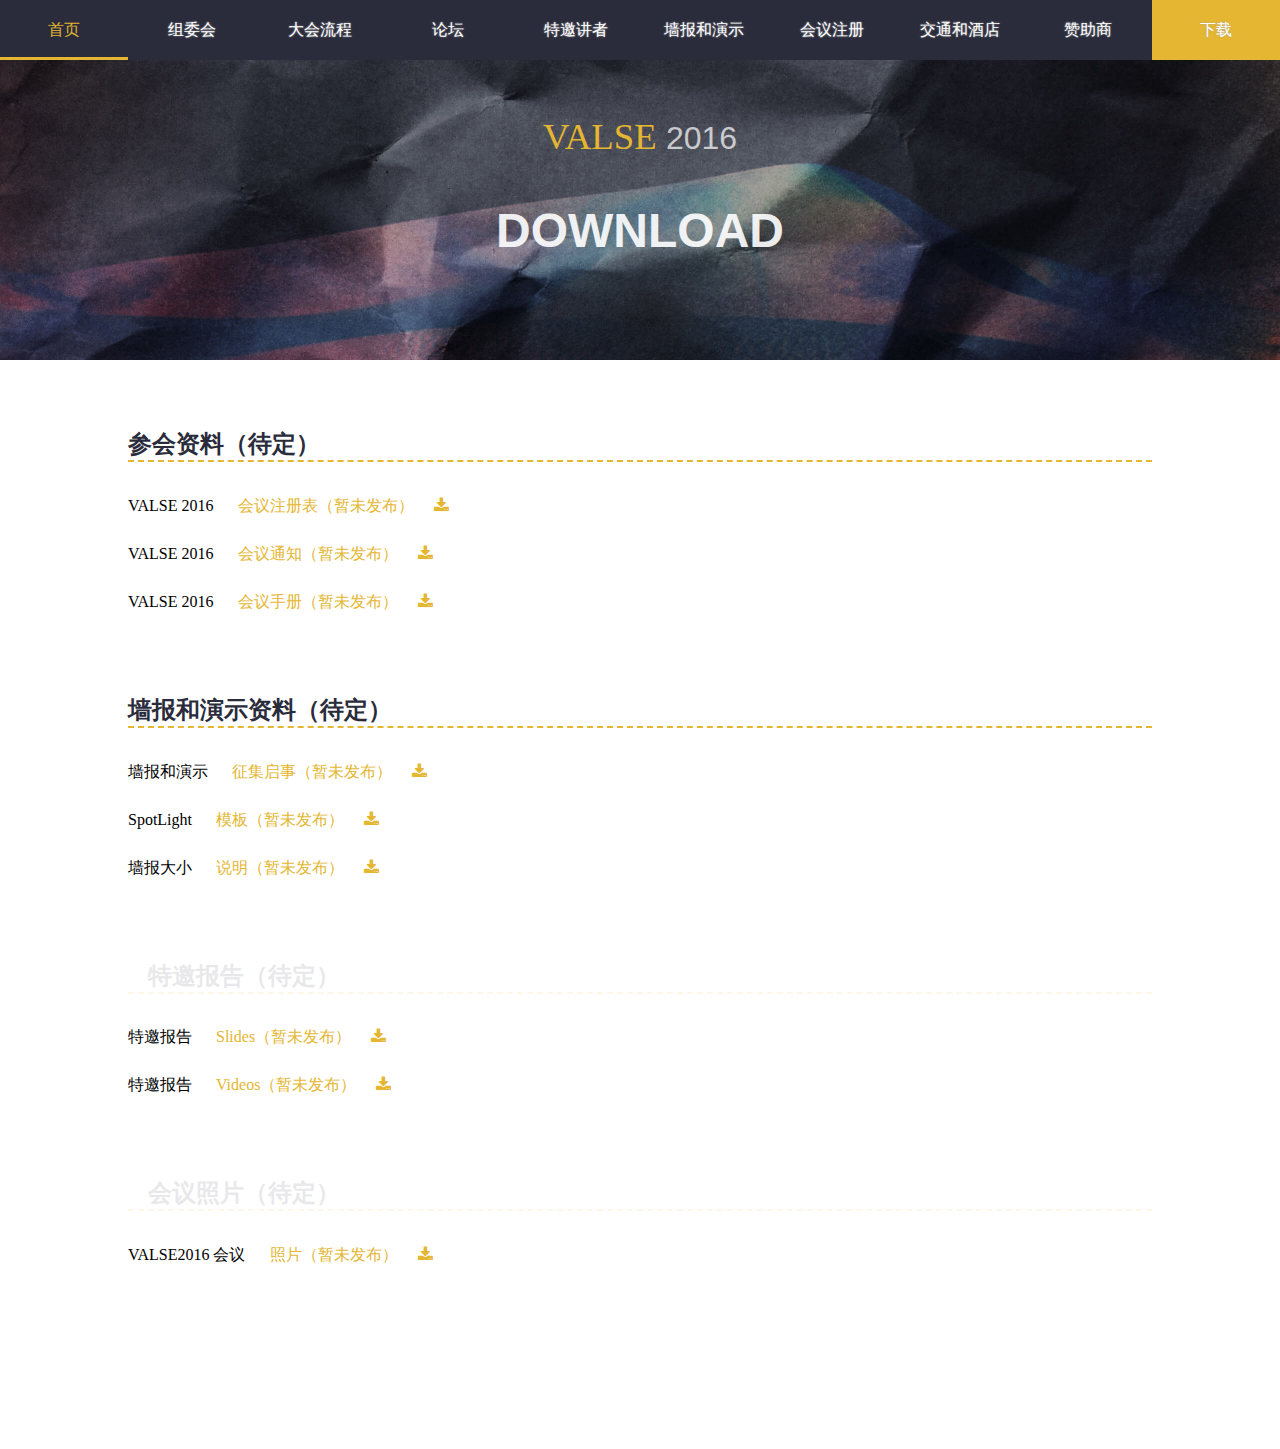
<file: download.html>
<!DOCTYPE html>
<html lang="en">
	<head>
		<meta charset="UTF-8" />
		<meta http-equiv="X-UA-Compatible" content="IE=edge">
		<meta name="viewport" content="width=device-width, initial-scale=1">
		<title>VALSE 2016</title>
		<meta name="description" content="VALSE 2016 Conference" />
		<meta name="keywords" content="VALSE, VALSE 2016, Wuhan" />
		<meta name="author" content="VALSE 2016, H.Y.Wang" />
		<link rel="shortcut icon" href="./favicon.ico">
		<link rel="icon" href="./favicon.ico">
		<link rel="bookmark" href="./favicon.ico">
		<link rel="stylesheet" type="text/css" href="css/normalize.css" />
		<link rel="stylesheet" type="text/css" href="css/committees.css" />
		<link rel="stylesheet" type="text/css" href="css/nav.css" />
		<link rel="stylesheet" type="text/css" href="css/common.css" />
        <link rel="stylesheet" type="text/css" href="css/font-awesome.min.css" />
		<script src="js/modernizr.custom.js"></script>
		<script src="js/jquery.min.js"></script>
	</head>
	<body>
		<div class="nav htmleaf-content bgcolor-3">
            <ul>
               <a href="./index.html"><li>首页</li></a>
                <a href="./committees.html"><li>组委会</li></a>
                <a href="./program.html"><li>大会流程</li></a>
                <a href="./panel.html"><li>论坛</li></a>
                <a href="./speakers.html"><li>特邀讲者</li></a>
                <a href="./posters.html"><li>墙报和演示</li></a>
                <a href="./registration.html"><li>会议注册</li></a>
                <a href="./hotel.html"><li>交通和酒店</li></a>
                <a href="./sponsors.html"><li>赞助商</li></a>
                <a href="./download.html"><li id="onpage">下载</li></a>
                <li id="slider"></li>
            </ul>
        </div>
        <div class="white"></div>
        <div class="phoneNavBtn"></div>

        <div class="poster">
        	<div class="underbg" style="background-image: url('./img/pagebg/wallhaven-9.jpg')"></div>
        	<div class="descrip">
        		<div class="des_up">
        			<span class="des_up1">VALSE </span><span class="des_up2">2016</span>
        		</div>
        		<div class="des_down">
        			<h2>DOWNLOAD</h2>
        		</div>
        	</div>
        </div>


        <div class="sec sec1">
            <div class="secwraper">
                <h2 class="panel_title">参会资料（待定）</h2>
                <div class="panel_left">
                    <p class="panel_list">VALSE 2016  　 <a href="">会议注册表（暂未发布）　 <i class="icon-download-alt"></i></a></p>
                    <p class="panel_list">VALSE 2016  　 <a href="">会议通知（暂未发布）　 <i class="icon-download-alt"></i></a></p>
                    <p class="panel_list">VALSE 2016  　 <a href="">会议手册（暂未发布）　 <i class="icon-download-alt"></i></a></p>

                </div>
                <div class="clearfix"></div>
            </div>
        </div>

        <div class="sec sec2">
            <div class="secwraper">
                <h2 class="panel_title">墙报和演示资料（待定）</h2>
                <div class="panel_left">
                    <p class="panel_list">墙报和演示  　 <a href="">征集启事（暂未发布）　 <i class="icon-download-alt"></i></a></p>
                    <p class="panel_list">SpotLight  　 <a href="">模板（暂未发布）　 <i class="icon-download-alt"></i></a></p>
                    <p class="panel_list">墙报大小  　 <a href="">说明（暂未发布）　 <i class="icon-download-alt"></i></a></p>

                </div>
                <div class="clearfix"></div>
            </div>
        </div>

        <div class="sec sec3">
            <div class="secwraper">
                <h2 class="panel_title">特邀报告（待定）</h2>
                <div class="panel_left">
                    <p class="panel_list">特邀报告  　 <a href="">Slides（暂未发布）　 <i class="icon-download-alt"></i></a></p>
                    <p class="panel_list">特邀报告  　 <a href="">Videos（暂未发布）　 <i class="icon-download-alt"></i></a></p>

                </div>
                <div class="clearfix"></div>
            </div>
        </div>

        <div class="sec sec4">
            <div class="secwraper" style="padding-bottom: 50px;">
                <h2 class="panel_title">会议照片（待定）</h2>
                <div class="panel_left">
                    <p class="panel_list">VALSE2016 会议  　 <a href="">照片（暂未发布）　 <i class="icon-download-alt"></i></a></p>

                </div>
                <div class="clearfix"></div>
            </div>
        </div>

		<div class="transparent"></div>

		<div class="pagefooter">
			<div class="footercontent">
				<p>© VALSE 2016 All rights reserved.</p>
			</div>
		</div>

		<script type="text/javascript" src="js/nav.js"></script>
		<script type="text/javascript" src="js/poster_parallel_scroll.js"></script>
	</body>
</html>
</file>
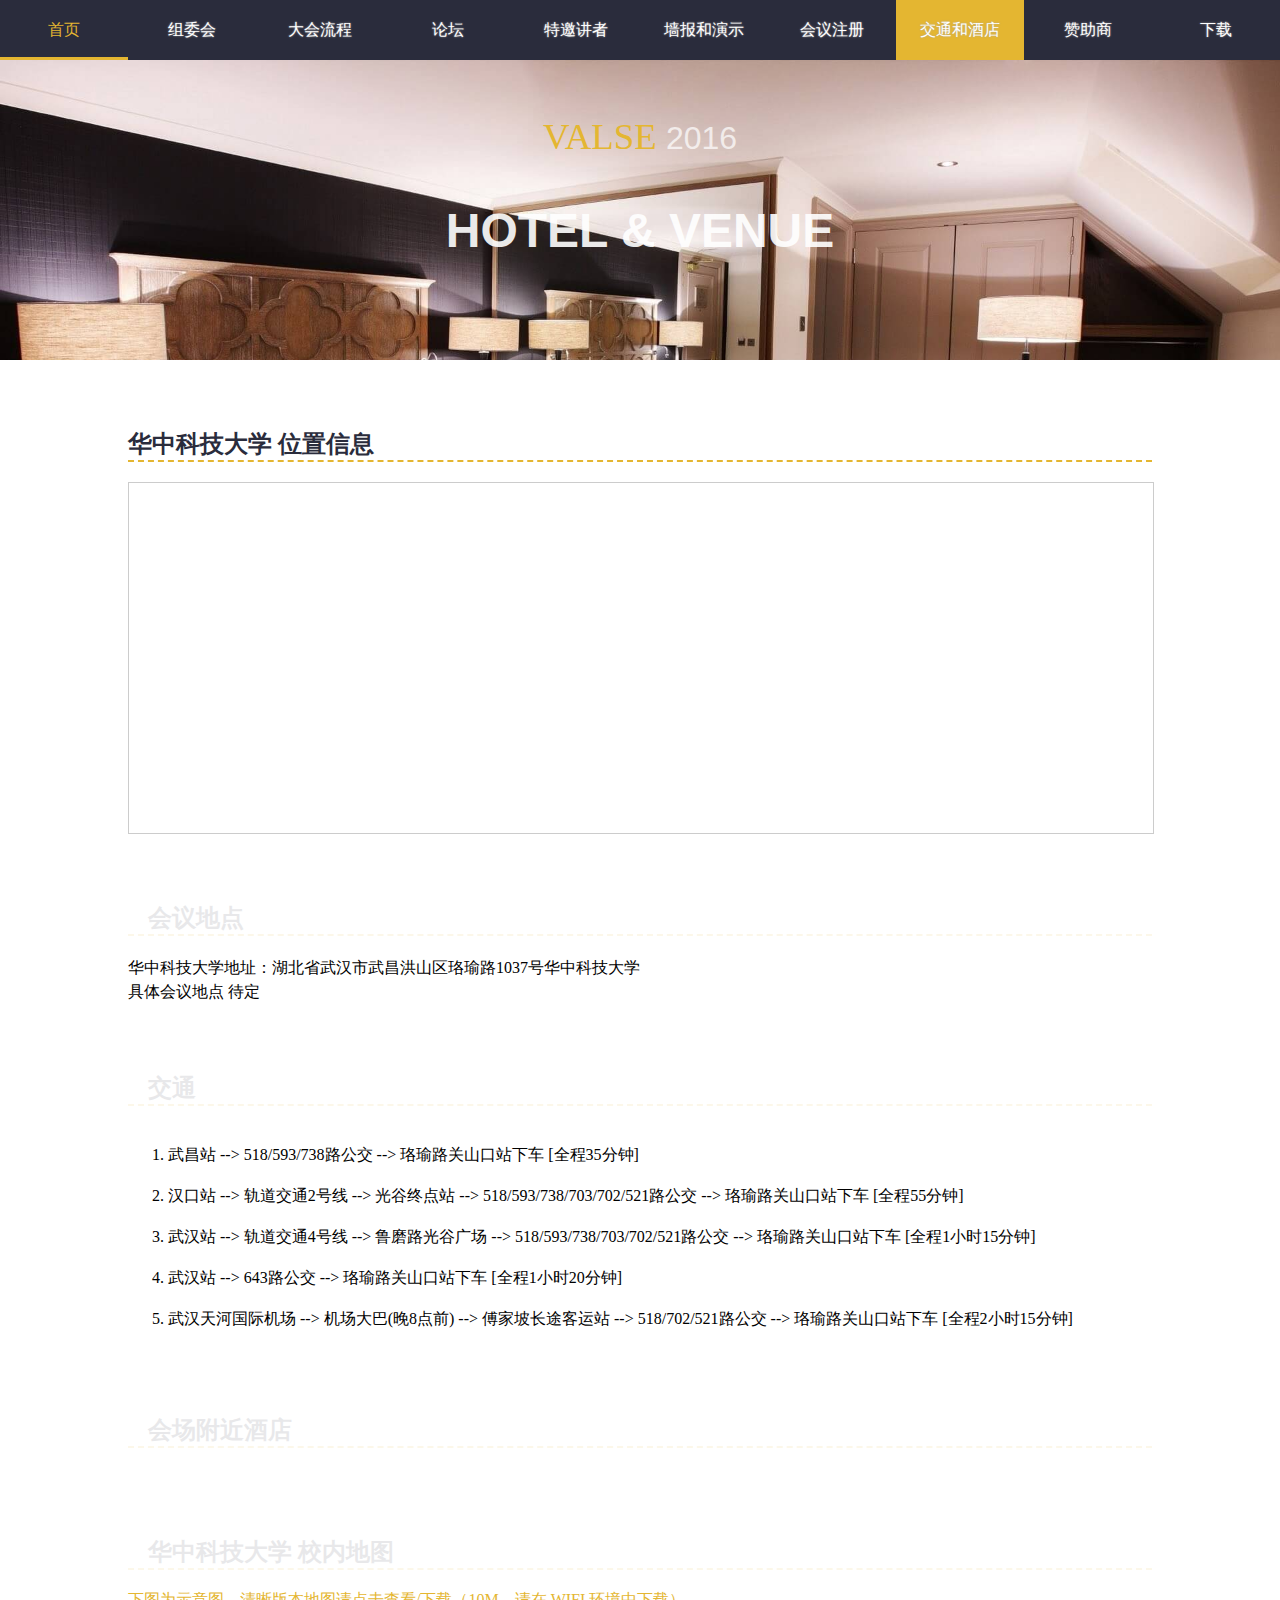
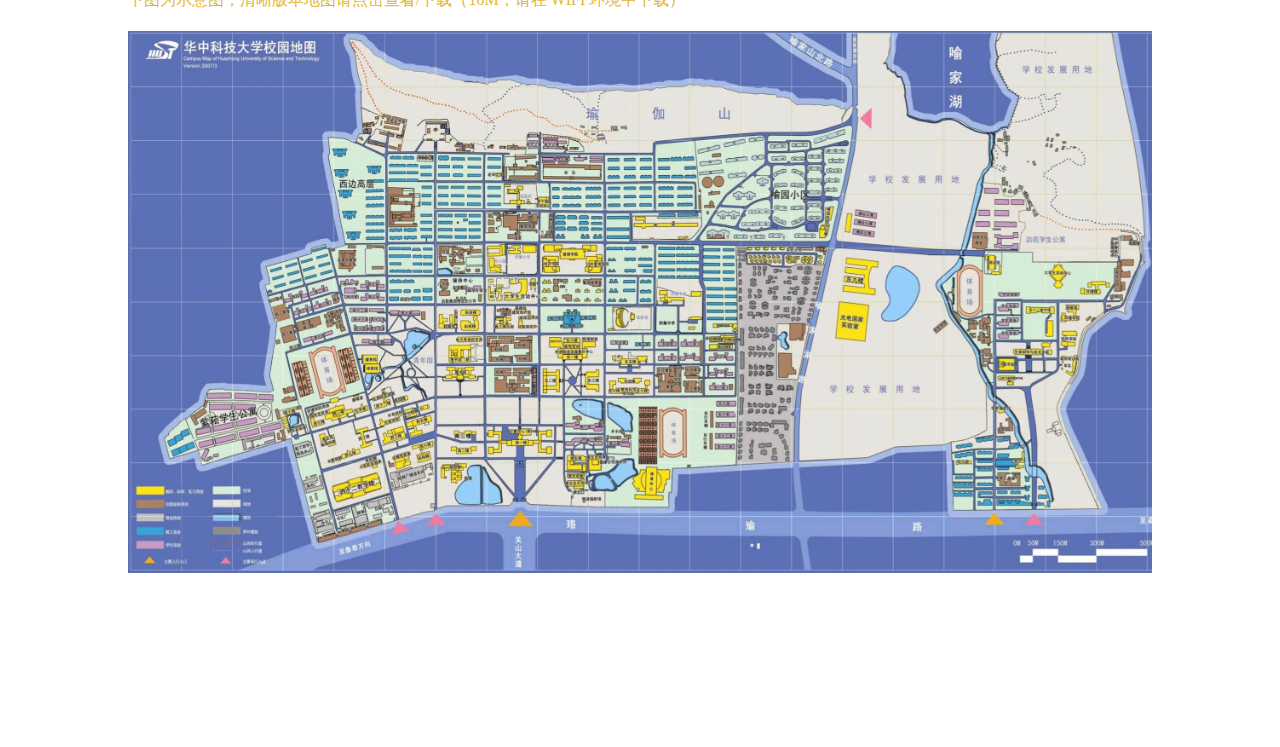
<file: hotel.html>
<!DOCTYPE html>
<html lang="en">
	<head>
		<meta charset="UTF-8" />
		<meta http-equiv="X-UA-Compatible" content="IE=edge">
		<meta name="viewport" content="width=device-width, initial-scale=1">
		<title>VALSE 2016</title>
		<meta name="description" content="VALSE 2016 Conference" />
		<meta name="keywords" content="VALSE, VALSE 2016, Wuhan" />
		<meta name="author" content="VALSE 2016, H.Y.Wang" />
		<link rel="shortcut icon" href="./favicon.ico">
		<link rel="icon" href="./favicon.ico">
		<link rel="bookmark" href="./favicon.ico">
		<link rel="stylesheet" type="text/css" href="css/normalize.css" />
		<link rel="stylesheet" type="text/css" href="css/hotel.css" />
		<link rel="stylesheet" type="text/css" href="css/nav.css" />
		<link rel="stylesheet" type="text/css" href="css/common.css">
		<script src="js/modernizr.custom.js"></script>
		<script src="js/jquery.min.js"></script>
        <script type="text/javascript" src="http://api.map.baidu.com/api?key=&v=1.1&services=true"></script>
	</head>
	<body>
		<div class="nav htmleaf-content bgcolor-3">
            <ul>
                <a href="./index.html"><li>首页</li></a>
                <a href="./committees.html"><li>组委会</li></a>
                <a href="./program.html"><li>大会流程</li></a>
                <a href="./panel.html"><li>论坛</li></a>
                <a href="./speakers.html"><li>特邀讲者</li></a>
                <a href="./posters.html"><li>墙报和演示</li></a>
                <a href="./registration.html"><li>会议注册</li></a>
                <a href="./hotel.html"><li id="onpage">交通和酒店</li></a>
                <a href="./sponsors.html"><li>赞助商</li></a>
                <a href="./download.html"><li>下载</li></a>
                <li id="slider"></li>
            </ul>
        </div>
        <div class="white"></div>
        <div class="phoneNavBtn"></div>

        <div class="poster">
        	<div class="underbg" style="background-image: url('./img/pagebg/wallhaven-3.jpg')"></div>
        	<div class="descrip">
        		<div class="des_up">
        			<span class="des_up1">VALSE </span><span class="des_up2">2016</span>
        		</div>
        		<div class="des_down">
        			<h2>HOTEL & VENUE</h2>
        		</div>
        	</div>
        </div>

        <div class="sec sec1">
            <div class="secwraper">
                <h2 class="panel_title">华中科技大学 位置信息</h2>
                <div class="panel_all">
                    <div style="width:100%;height:350px;border:#ccc solid 1px;" id="dituContent"></div>
                </div>
                <div class="clearfix"></div>
            </div>
        </div>

        <div class="sec sec2">
            <div class="secwraper">
                <h2 class="panel_title">会议地点</h2>
                <div class="panel_all">
                    <p><span>华中科技大学</span>地址：湖北省武汉市武昌洪山区珞瑜路1037号华中科技大学</p>
                    <p>具体会议地点 待定</p>
                </div>
                <div class="clearfix"></div>
            </div>
        </div>

        <div class="sec sec3">
            <div class="secwraper">
                <h2 class="panel_title">交通</h2>
                <div class="panel_all">
                    <ol>
                        <li style="padding-top: 20px;">武昌站 --> 518/593/738路公交 --> 珞瑜路关山口站下车 [全程35分钟]</li>
                        <li style="padding-top: 20px;">汉口站 --> 轨道交通2号线 --> 光谷终点站 --> 518/593/738/703/702/521路公交 --> 珞瑜路关山口站下车 [全程55分钟]</li>
                        <li style="padding-top: 20px;">武汉站 --> 轨道交通4号线 --> 鲁磨路光谷广场 --> 518/593/738/703/702/521路公交 --> 珞瑜路关山口站下车 [全程1小时15分钟]</li>
                        <li style="padding-top: 20px;">武汉站 --> 643路公交 --> 珞瑜路关山口站下车 [全程1小时20分钟]</li>
                        <li style="padding-top: 20px;">武汉天河国际机场 --> 机场大巴(晚8点前) --> 傅家坡长途客运站 --> 518/702/521路公交 --> 珞瑜路关山口站下车 [全程2小时15分钟]</li>

                    </ol>
                </div>
                <div class="clearfix"></div>
            </div>
        </div>

        <div class="sec sec4">
            <div class="secwraper">
                <h2 class="panel_title">会场附近酒店</h2>
                <div class="panel_all">

                </div>
                <div class="clearfix"></div>
            </div>
        </div>

        <div class="sec sec5">
            <div class="secwraper">
                <h2 class="panel_title">华中科技大学 校内地图</h2>
                <div class="panel_all">
                    <a href="./files/HUST_map.pdf">下图为示意图，清晰版本地图请点击查看/下载（10M，请在 WIFI 环境中下载）</a>
                    <br/>
                    <img style="width: 100%; padding-top: 20px;" src="./img/hustMap.png" alt="华中科技大学地图"/>
                </div>
                <div class="clearfix"></div>
            </div>
        </div>


        <div class="transparent"></div>

		<div class="pagefooter">
			<div class="footercontent">
				<p>© VALSE 2016 All rights reserved.</p>
			</div>
		</div>

		<script type="text/javascript" src="js/nav.js"></script>
		<script type="text/javascript" src="js/poster_parallel_scroll.js"></script>


	</body>

    <script type="text/javascript">
        //创建和初始化地图函数：
        function initMap(){
            createMap();//创建地图
            setMapEvent();//设置地图事件
            addMapControl();//向地图添加控件
            addMarker();//向地图中添加marker
        }

        //创建地图函数：
        function createMap(){
            var map = new BMap.Map("dituContent");//在百度地图容器中创建一个地图
            var point = new BMap.Point(114.420207,30.515331);//定义一个中心点坐标
            map.centerAndZoom(point,17);//设定地图的中心点和坐标并将地图显示在地图容器中
            window.map = map;//将map变量存储在全局
        }

        //地图事件设置函数：
        function setMapEvent(){
            map.enableDragging();//启用地图拖拽事件，默认启用(可不写)
            map.enableScrollWheelZoom();//启用地图滚轮放大缩小
            map.enableDoubleClickZoom();//启用鼠标双击放大，默认启用(可不写)
            map.enableKeyboard();//启用键盘上下左右键移动地图
        }

        //地图控件添加函数：
        function addMapControl(){
            //向地图中添加缩放控件
            var ctrl_nav = new BMap.NavigationControl({anchor:BMAP_ANCHOR_TOP_LEFT,type:BMAP_NAVIGATION_CONTROL_LARGE});
            map.addControl(ctrl_nav);
            //向地图中添加缩略图控件
            var ctrl_ove = new BMap.OverviewMapControl({anchor:BMAP_ANCHOR_BOTTOM_RIGHT,isOpen:1});
            map.addControl(ctrl_ove);
            //向地图中添加比例尺控件
            var ctrl_sca = new BMap.ScaleControl({anchor:BMAP_ANCHOR_BOTTOM_LEFT});
            map.addControl(ctrl_sca);
        }

        //标注点数组
        var markerArr = [{title:"南大门",content:"华中科技大学入口&nbsp;-&nbsp;正大门",point:"114.419839|30.51348",isOpen:0,icon:{w:21,h:21,l:0,t:0,x:6,lb:5}}
        ];
        //创建marker
        function addMarker(){
            for(var i=0;i<markerArr.length;i++){
                var json = markerArr[i];
                var p0 = json.point.split("|")[0];
                var p1 = json.point.split("|")[1];
                var point = new BMap.Point(p0,p1);
                var iconImg = createIcon(json.icon);
                var marker = new BMap.Marker(point,{icon:iconImg});
                var iw = createInfoWindow(i);
                var label = new BMap.Label(json.title,{"offset":new BMap.Size(json.icon.lb-json.icon.x+10,-20)});
                marker.setLabel(label);
                map.addOverlay(marker);
                label.setStyle({
                    borderColor:"#808080",
                    color:"#333",
                    cursor:"pointer"
                });

                (function(){
                    var index = i;
                    var _iw = createInfoWindow(i);
                    var _marker = marker;
                    _marker.addEventListener("click",function(){
                        this.openInfoWindow(_iw);
                    });
                    _iw.addEventListener("open",function(){
                        _marker.getLabel().hide();
                    })
                    _iw.addEventListener("close",function(){
                        _marker.getLabel().show();
                    })
                    label.addEventListener("click",function(){
                        _marker.openInfoWindow(_iw);
                    })
                    if(!!json.isOpen){
                        label.hide();
                        _marker.openInfoWindow(_iw);
                    }
                })()
            }
        }
        //创建InfoWindow
        function createInfoWindow(i){
            var json = markerArr[i];
            var iw = new BMap.InfoWindow("<b class='iw_poi_title' title='" + json.title + "'>" + json.title + "</b><div class='iw_poi_content'>"+json.content+"</div>");
            return iw;
        }
        //创建一个Icon
        // function createIcon(json){
        //    var icon = new BMap.Icon("http://app.baidu.com/map/images/us_mk_icon.png", new BMap.Size(json.w,json.h),{imageOffset: new BMap.Size(-json.l,-json.t),infoWindowOffset:new BMap.Size(json.lb+5,1),offset:new BMap.Size(json.x,json.h)})
        //    return icon;
        //}

        initMap();//创建和初始化地图
    </script>

</html>
</file>
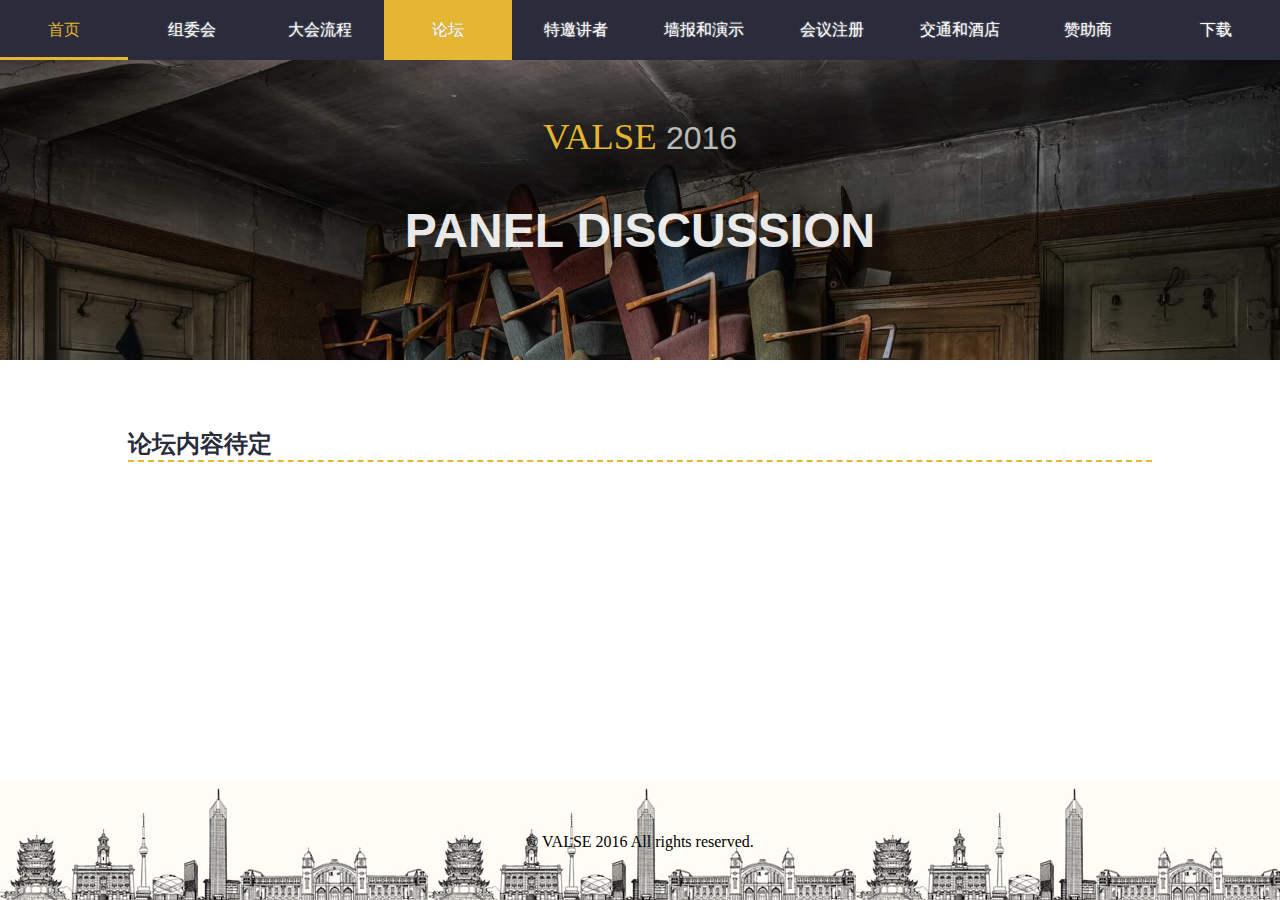
<file: panel.html>
<!DOCTYPE html>
<html lang="en">
	<head>
		<meta charset="UTF-8" />
		<meta http-equiv="X-UA-Compatible" content="IE=edge">
		<meta name="viewport" content="width=device-width, initial-scale=1">
		<title>VALSE 2016</title>
		<meta name="description" content="VALSE 2016 Conference" />
		<meta name="keywords" content="VALSE, VALSE 2016, Wuhan" />
		<meta name="author" content="VALSE 2016, H.Y.Wang" />
		<link rel="shortcut icon" href="./favicon.ico">
		<link rel="icon" href="./favicon.ico">
		<link rel="bookmark" href="./favicon.ico">
		<link rel="stylesheet" type="text/css" href="css/normalize.css" />
		<link rel="stylesheet" type="text/css" href="css/committees.css" />
		<link rel="stylesheet" type="text/css" href="css/nav.css" />
		<link rel="stylesheet" type="text/css" href="css/common.css" />
        <link rel="stylesheet" type="text/css" href="css/panel.css" />
		<script src="js/modernizr.custom.js"></script>
		<script src="js/jquery.min.js"></script>
	</head>
	<body>
		<div class="nav htmleaf-content bgcolor-3">
            <ul>
                <a href="./index.html"><li>首页</li></a>
                <a href="./committees.html"><li>组委会</li></a>
                <a href="./program.html"><li>大会流程</li></a>
                <a href="./panel.html"><li id="onpage">论坛</li></a>
                <a href="./speakers.html"><li>特邀讲者</li></a>
                <a href="./posters.html"><li>墙报和演示</li></a>
                <a href="./registration.html"><li>会议注册</li></a>
                <a href="./hotel.html"><li>交通和酒店</li></a>
                <a href="./sponsors.html"><li>赞助商</li></a>
                <a href="./download.html"><li>下载</li></a>
                <li id="slider"></li>
            </ul>
        </div>
        <div class="white"></div>
        <div class="phoneNavBtn"></div>

        <div class="poster">
        	<div class="underbg" style="background-image: url('./img/pagebg/wallhaven-6.jpg')"></div>
        	<div class="descrip">
        		<div class="des_up">
        			<span class="des_up1">VALSE </span><span class="des_up2">2016</span>
        		</div>
        		<div class="des_down">
        			<h2>PANEL DISCUSSION</h2>
        		</div>
        	</div>
        </div>

        <div class="sec sec1">
            <div class="secwraper">
                <h2 class="panel_title">
                    论坛内容待定
                </h2>
            </div>
        </div>


        <!-- <div class="sec sec1">
            <div class="secwraper">
                <h2 class="panel_title">Panel 嘉宾</h2>
                <div class="panel_left">
                    <p class="panel_list"><a style="text-decoration:none;" href="http://see.xidian.edu.cn/faculty/xbgao/" target="_blank">高新波</a> 　西安电子科技大学</p>
                    <p class="panel_list"><a style="text-decoration:none;" href="http://people.cs.uchicago.edu/~xiaofei/" target="_blank">何晓飞</a> 　浙江大学</p>
                    <p class="panel_list"><a style="text-decoration:none;" href="http://optimal.opt.ac.cn/" target="_blank">李学龙</a> 　中国科学院西安光学精密机械研究所</p>
                    <p class="panel_list"><a style="text-decoration:none;" href="http://www.research.rutgers.edu/~qsliu/" target="_blank">刘青山</a> 　南京信息工程大学</p>
                    <p class="panel_list"><a style="text-decoration:none;" href="http://yima.csl.illinois.edu/" target="_blank">马　毅</a> 　上海科技大学</p>
                    <p class="panel_list"><a style="text-decoration:none;" href="http://www.cs.zju.edu.cn/~gpan/" target="_blank">潘　纲</a> 　浙江大学</p>
                    <p class="panel_list"><a style="text-decoration:none;" href="http://www.jdl.ac.cn/user/sgshan/index.htm" target="_blank">山世光</a> 　中国科学院计算技术研究所</p>

                </div>
                <div class="clearfix"></div>
            </div>
        </div> -->

		<div class="transparent"></div>

		<div class="pagefooter">
			<div class="footercontent">
				<p>© VALSE 2016 All rights reserved.</p>
			</div>
		</div>

		<script type="text/javascript" src="js/nav.js"></script>
		<script type="text/javascript" src="js/poster_parallel_scroll.js"></script>
	</body>
</html>
</file>
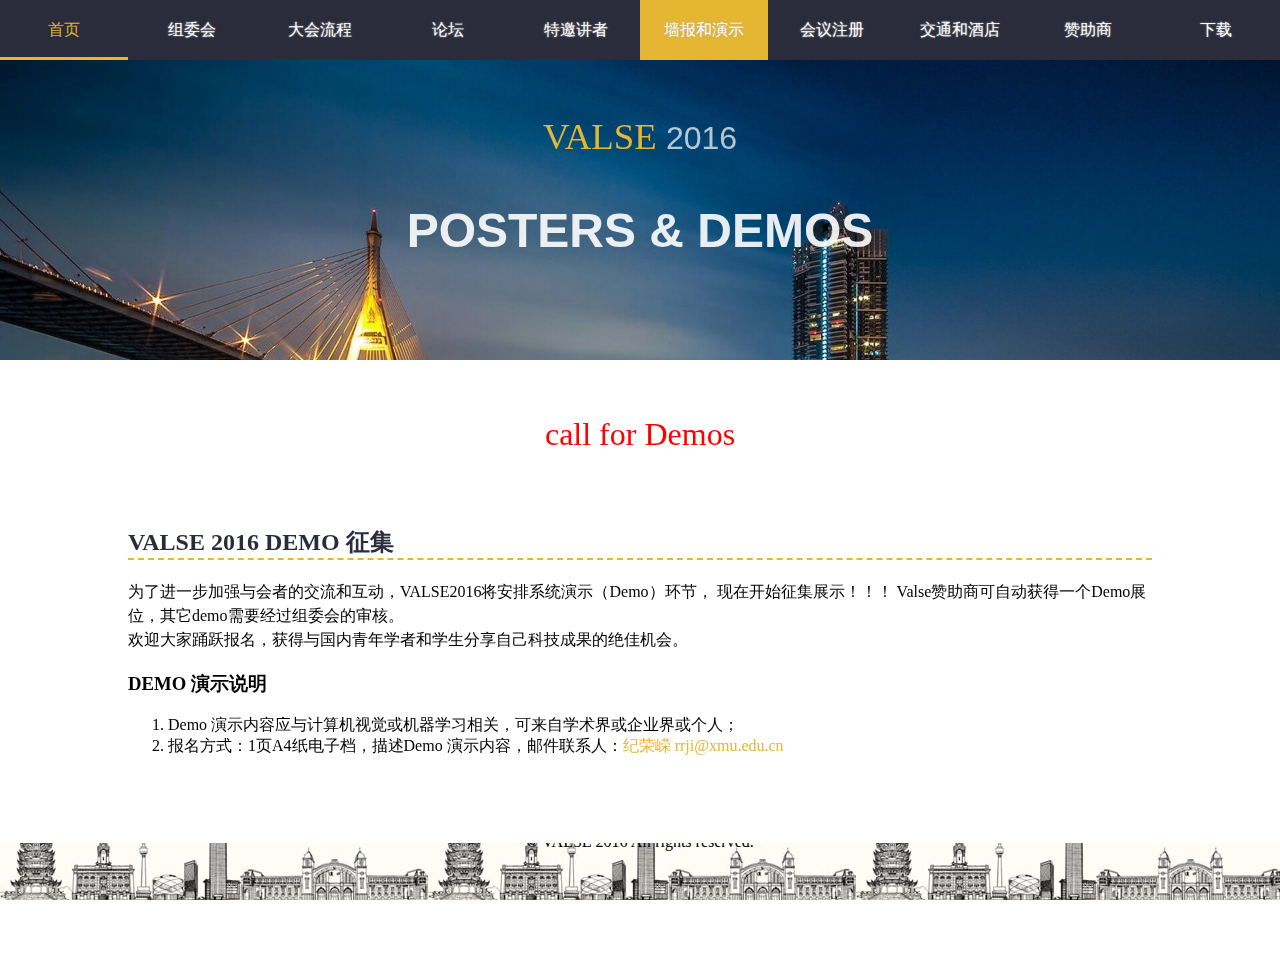
<file: posters.html>
<!DOCTYPE html>
<html lang="en">
	<head>
		<meta charset="UTF-8" />
		<meta http-equiv="X-UA-Compatible" content="IE=edge">
		<meta name="viewport" content="width=device-width, initial-scale=1">
		<title>VALSE 2016</title>
		<meta name="description" content="VALSE 2016 Conference" />
		<meta name="keywords" content="VALSE, VALSE 2016, Wuhan" />
		<meta name="author" content="VALSE 2016, H.Y.Wang" />
		<link rel="shortcut icon" href="./favicon.ico">
		<link rel="icon" href="./favicon.ico">
		<link rel="bookmark" href="./favicon.ico">
		<link rel="stylesheet" type="text/css" href="css/normalize.css" />
		<link rel="stylesheet" type="text/css" href="css/nav.css" />
        <link rel="stylesheet" type="text/css" href="css/posters.css" />
		<link rel="stylesheet" type="text/css" href="css/common.css" />
		<script src="js/modernizr.custom.js"></script>
		<script src="js/jquery.min.js"></script>
	</head>
	<body>
		<div class="nav htmleaf-content bgcolor-3">
            <ul>
                <a href="./index.html"><li>首页</li></a>
                <a href="./committees.html"><li>组委会</li></a>
                <a href="./program.html"><li>大会流程</li></a>
                <a href="./panel.html"><li>论坛</li></a>
                <a href="./speakers.html"><li>特邀讲者</li></a>
                <a href="./posters.html"><li id="onpage">墙报和演示</li></a>
                <a href="./registration.html"><li>会议注册</li></a>
                <a href="./hotel.html"><li>交通和酒店</li></a>
                <a href="./sponsors.html"><li>赞助商</li></a>
                <a href="./download.html"><li>下载</li></a>
                <li id="slider"></li>
            </ul>
        </div>
        <div class="white"></div>
        <div class="phoneNavBtn"></div>

        <div class="poster">
        	<div class="underbg" style="background-image: url('./img/pagebg/wallhaven-5.jpg')"></div>
        	<div class="descrip">
        		<div class="des_up">
        			<span class="des_up1">VALSE </span><span class="des_up2">2016</span>
        		</div>
        		<div class="des_down">
        			<h2>POSTERS & DEMOS</h2>
        		</div>
        	</div>
        </div>

        <p style="color: red; font-size:2em; text-align:center; padding-top: 50px;">call for Demos</p>

        <div style="padding-bottom: 70px;" class="sec sec1">
            <div class="secwraper">
                <h2 class="panel_title">VALSE 2016 DEMO 征集</h2>
                <div class="panel_all">
                    <p>为了进一步加强与会者的交流和互动，VALSE2016将安排系统演示（Demo）环节， 现在开始征集展示！！！ Valse赞助商可自动获得一个Demo展位，其它demo需要经过组委会的审核。</p>
                    <p>欢迎大家踊跃报名，获得与国内青年学者和学生分享自己科技成果的绝佳机会。</p>
                    <h3>DEMO 演示说明</h3>
                    <ol>
                        <li>Demo 演示内容应与计算机视觉或机器学习相关，可来自学术界或企业界或个人；</li>
                        <li>报名方式：1页A4纸电子档，描述Demo 演示内容，邮件联系人：<a href="mailto:rrji@xmu.edu.cn">纪荣嵘 rrji@xmu.edu.cn</a></li>
                    </ol>
                </div>
            </div>
        </div>

        <!-- <div class="sec sec1">
            <div class="secwraper">
                <h2 class="panel_title">墙报与演示征集启事（待定）</h2>
                <div class="panel_all">
                    <p>为了进一步加强与会者的交流和互动，VALSE2016将继续安排论文墙报（Poster）和系统演示（Demo）环节， 现在开始征集墙报和展示，欢迎大家踊跃报名，获得与国内青年学者和学生分享自己研究成果的绝佳机会。有关安排具体说明如下：</p>
                    <h3>关于 Poster 展示</h3>
                    <ol>
                        <li>
                            墙报展示的应为2014年以来，被以下国际会议或期刊发表或接收的论文（且未在VALSE2015上展示过）：
                            <ul>
                                <li>国际会议：ICCV，CVPR，ECCV，NIPS，ICML，IJCAI，AAAI，ACM MM （限长文）</li>
                                <li>国际刊物：IEEE T PAMI/IP/NNLS/CSVT/MM，IJCV，JMLR，PR，CVIU，AI</li>
                            </ul>
                        </li>
                        <li style="padding-top: 20px;">
                            墙报论文展示拟分两部分：
                            <ul>
                                <li>1分钟大会讲解（Spotlight）</li>
                                <li>2小时墙报讲解与互动（Poster）</li>
                            </ul>
                        </li>
                        <li style="padding-top: 20px;">
                            墙报论文展示报名方式：<br />
                            请填写注册表（VALSE2016.docx，暂未发布）<span style="display:none">发邮件给valse2015poster@126.com（邮件标题请设置为“VALSE2015 Registration”）</span>
                        </li>
                    </ol>
                    <h3>关于 Demo 演示</h3>
                    <ol>
                        <li>Demo 演示内容应与视觉分析或机器学习相关，可来自学术界或企业界；</li>
                        <li style="padding-top: 20px;">
                            报名方式：<br/>
                            请填写 <a href="">注册表(暂未发布)</a> 并邮件至：<a href="mailto:valse2016@126.com">XXXX</a> （邮件标题请使用“VALSE2016 Registration”)
                        </li>
                    </ol>
                    <h3>墙报和系统演示报名截止日期：2016年X月X日。</h3>
                </div>
                <div class="clearfix"></div>
            </div>
        </div>

        <div class="sec sec2">
            <div class="secwraper">
                <h2 class="panel_title">Poster 指南（待定）</h2>
                <div class="panel_all">
                    <ol>
                        <li>
                            会场提供的展板规格为高Xcm×宽Xcm，请预留边距；
                        </li>
                        <li style="padding-top: 20px;">
                            会议组织方不提供墙报打印等服务，请务必打印好带来会场。请不要在墙报上显示poster编号；
                        </li>
                        <li style="padding-top: 20px;">
                            会议期间展板将一直提供，故您可在X日会议开始前张贴墙报，直至会议结束再取下；
                        </li>
                        <li style="padding-top: 20px;">
                            VALSE2016墙报展示时间定为X日16:30-18:30。在这段时间内请您务必在墙报附近等候，以便与参会者交流您的研究成果。
                        </li>
                    </ol>
                </div>
                <div class="clearfix"></div>
            </div>
        </div>

        <div class="sec sec3">
            <div class="secwraper">
                <h2 class="panel_title">Demo 指南（待定）</h2>
                <div class="panel_all">
                    <ol>
                        <li>
                            会场提供的展板规格为高Xcm×宽Xcm，请预留边距；
                        </li>
                        <li style="padding-top: 20px;">
                            会议组织方不提供墙报打印等服务，请务必打印好带来会场。请不要在墙报上显示poster编号；
                        </li>
                        <li style="padding-top: 20px;">
                            会议期间展板将一直提供，故您可在X日会议开始前张贴墙报，直至会议结束再取下；
                        </li>
                        <li style="padding-top: 20px;">
                            VALSE2016墙报展示时间定为X日16:30-18:30。在这段时间内请您务必在墙报附近等候，以便与参会者交流您的研究成果。
                        </li>
                    </ol>
                </div>
                <div class="clearfix"></div>
            </div>
        </div>

        <div class="sec sec4">
            <div class="secwraper">
                <h2 class="panel_title">Poster 列表（待定）</h2>
                <div class="panel_all">
                    <table>
                        <thead>
                        <tr>
                            <th style="width:7%">编号</th>
                            <th style="width:11%">姓名</th>
                            <th style="width:17%">单位</th>
                            <th style="width:35%">题目</th>
                            <th style="width:15%">期刊/会议</th>
                            <th style="width:15%">领域</th>
                        </tr>
                        </thead>
                        <tbody>
                        <tr>
                            <td style="vertical-align:middle;">01</td>
                            <td style="vertical-align:middle;">XXX</td>
                            <td>XXXXX大学</td>
                            <td style="vertical-align:middle;">ImageNet: XXXXXX</td>
                            <td style="vertical-align:middle;">TPAMI 2015</td>
                            <td style="vertical-align:middle;">Computer Vision</td>
                        </tr>
                        <tr>
                            <td style="vertical-align:middle;">02</td>
                            <td style="vertical-align:middle;">XXX</td>
                            <td>XXX大学</td>
                            <td style="vertical-align:middle;">ImageNet: XXXXXX</td>
                            <td style="vertical-align:middle;">TPAMI 2015</td>
                            <td style="vertical-align:middle;">Computer Vision</td>
                        </tr>
                        <tr>
                            <td style="vertical-align:middle;">03</td>
                            <td style="vertical-align:middle;">XXX</td>
                            <td>XXX大学</td>
                            <td style="vertical-align:middle;">ImageNet: XXXXXX</td>
                            <td style="vertical-align:middle;">TPAMI 2015</td>
                            <td style="vertical-align:middle;">Computer Vision</td>
                        </tr>
                        <tr>
                            <td style="vertical-align:middle;">04</td>
                            <td style="vertical-align:middle;">XXX</td>
                            <td>XXX大学</td>
                            <td style="vertical-align:middle;">ImageNet: XXXXXX</td>
                            <td style="vertical-align:middle;">TPAMI 2015</td>
                            <td style="vertical-align:middle;">Computer Vision</td>
                        </tr>
                        <tr>
                            <td style="vertical-align:middle;">05</td>
                            <td style="vertical-align:middle;">XXX</td>
                            <td>XXX大学</td>
                            <td style="vertical-align:middle;">ImageNet: XXXXXX</td>
                            <td style="vertical-align:middle;">TPAMI 2015</td>
                            <td style="vertical-align:middle;">Computer Vision</td>
                        </tr>
                        <tr></tr>
                        </tbody>
                    </table>
                </div>
            </div>
        </div>
 -->


        <div class="transparent"></div>

        <div class="pagefooter">
            <div class="footercontent">
                <p>© VALSE 2016 All rights reserved.</p>
            </div>
        </div>

		<script type="text/javascript" src="js/nav.js"></script>
		<script type="text/javascript" src="js/poster_parallel_scroll.js"></script>
	</body>
</html>
</file>
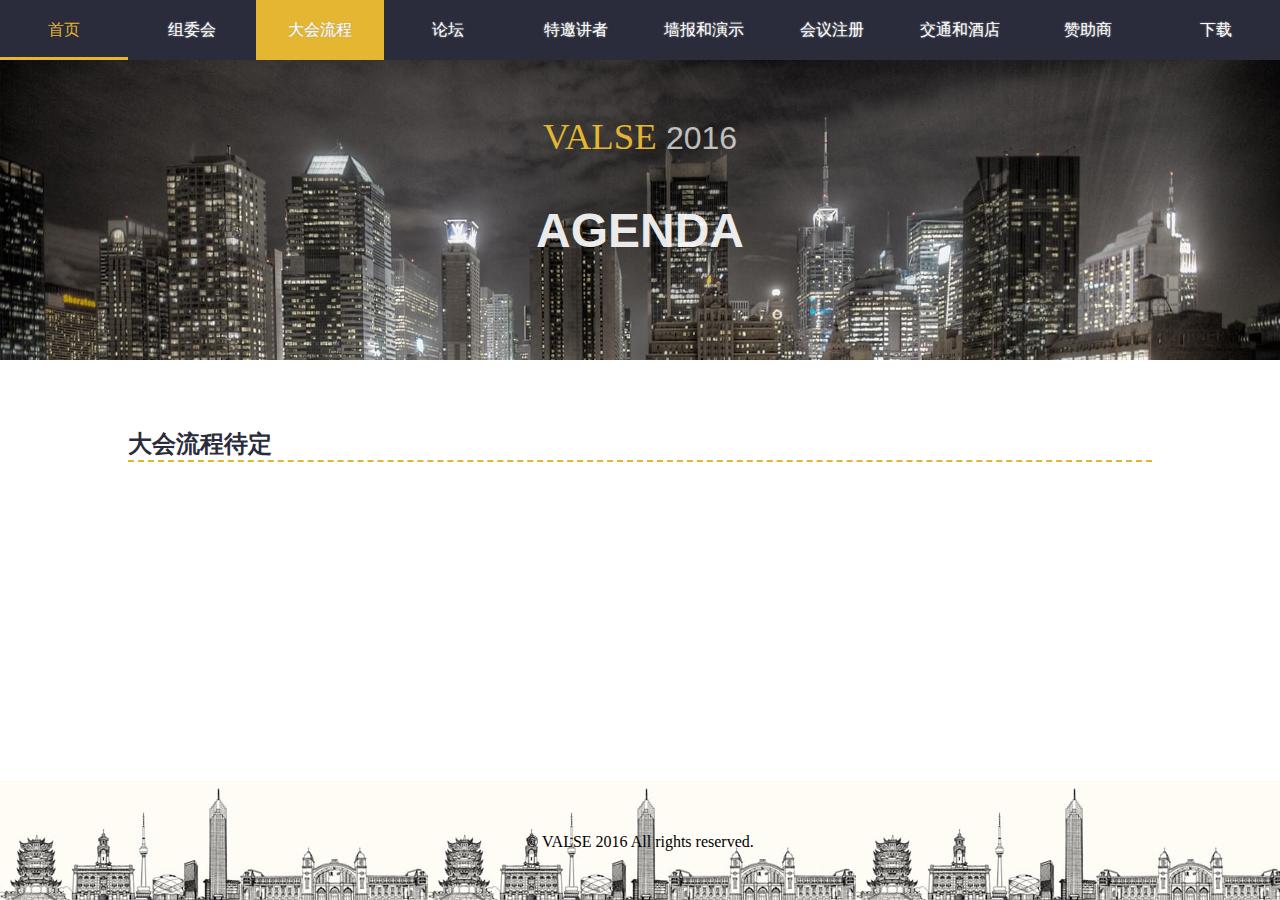
<file: program.html>
<!DOCTYPE html>
<html lang="en">
	<head>
		<meta charset="UTF-8" />
		<meta http-equiv="X-UA-Compatible" content="IE=edge">
		<meta name="viewport" content="width=device-width, initial-scale=1">
		<title>VALSE 2016</title>
		<meta name="description" content="VALSE 2016 Conference" />
		<meta name="keywords" content="VALSE, VALSE 2016, Wuhan" />
		<meta name="author" content="VALSE 2016, H.Y.Wang" />
		<link rel="shortcut icon" href="./favicon.ico">
		<link rel="icon" href="./favicon.ico">
		<link rel="bookmark" href="./favicon.ico">
		<link rel="stylesheet" type="text/css" href="css/normalize.css" />

		<link rel="stylesheet" type="text/css" href="css/nav.css" />
        <link rel="stylesheet" type="text/css" href="css/program.css" />
		<link rel="stylesheet" type="text/css" href="css/common.css" />
		<script src="js/modernizr.custom.js"></script>
		<script src="js/jquery.min.js"></script>
	</head>
	<body>
		<div class="nav htmleaf-content bgcolor-3">
            <ul>
                <a href="./index.html"><li>首页</li></a>
                <a href="./committees.html"><li>组委会</li></a>
                <a href="./program.html"><li id="onpage">大会流程</li></a>
                <a href="./panel.html"><li>论坛</li></a>
                <a href="./speakers.html"><li>特邀讲者</li></a>
                <a href="./posters.html"><li>墙报和演示</li></a>
                <a href="./registration.html"><li>会议注册</li></a>
                <a href="./hotel.html"><li>交通和酒店</li></a>
                <a href="./sponsors.html"><li>赞助商</li></a>
                <a href="./download.html"><li>下载</li></a>
                <li id="slider"></li>
            </ul>
        </div>
        <div class="white"></div>
        <div class="phoneNavBtn"></div>

        <div class="poster">
        	<div class="underbg" style="background-image: url('./img/pagebg/wallhaven-4.jpg')"></div>
        	<div class="descrip">
        		<div class="des_up">
        			<span class="des_up1">VALSE </span><span class="des_up2">2016</span>
        		</div>
        		<div class="des_down">
        			<h2>AGENDA</h2>
        		</div>
        	</div>
        </div>

        <div class="sec sec1">
            <div class="secwraper">
                <h2 class="panel_title">
                    大会流程待定
                </h2>
            </div>
        </div>

        <!-- <div class="sec sec1">
            <div class="secwraper">
                <h2 class="panel_title">2016.5.6 星期五</h2>
                <div class="panel_all">
                    <table>
                        <thead>
                            <tr>
                                <th style="width:12%; text-align:center">时间</th>
                                <th style="width:15%; text-align:center">活动</th>
                                <th style="width:20%; text-align:center">讲者</th>
                                <th style="width:53%; text-align:center">内容</th>
                            </tr>
                        </thead>
                        <tbody>
                        <tr>
                            <td colspan="5" style="text-align:left">&nbsp;&nbsp;&nbsp;&nbsp;全天注册</td>
                        </tr>
                        <tr>
                            <td rowspan="2" style="vertical-align:middle;">14:00-17:30</td>
                            <td style="vertical-align:middle;">专题讲座<br>主持人：XXX</td>
                            <td>XXX<br>XXXX大学</td>
                            <td style="vertical-align:middle;"><a href="">Part I: Deep Learning</a></td>
                        </tr>
                        <tr class="info">
                            <td style="vertical-align:middle;">专题讲座<br>主持人：XXX</td>
                            <td>XXX<br>XXXX大学</td>
                            <td style="vertical-align:middle;"><a href="">Part II: RNN CNN LSTM</a></td>
                        </tr>
                        <tr></tr>
                        </tbody>
                    </table>
                </div>
            </div>
        </div>

        <div class="sec sec2">
            <div class="secwraper">
                <h2 class="panel_title">2016.5.7 星期六</h2>
                <div class="panel_all">
                    <table>
                        <thead>
                        <tr>
                            <th style="width:12%; text-align:center">时间</th>
                            <th style="width:15%; text-align:center">活动</th>
                            <th style="width:20%; text-align:center">讲者</th>
                            <th style="width:53%; text-align:center">内容</th>
                        </tr>
                        </thead>
                        <tbody>
                        <tr>
                            <td style="vertical-align:middle;">08:30-09:20</td>
                            <td style="vertical-align:middle;">主题报告<br>主持人：XXX</td>
                            <td>XXX<br>XXXX大学</td>
                            <td style="vertical-align:middle;"><a href="">Computer Vision</a></td>
                        </tr>
                        <tr>
                            <td colspan="5" style="text-align:left">&nbsp;&nbsp;&nbsp;&nbsp;午餐</td>
                        </tr>
                        <tr>
                            <td style="vertical-align:middle;">09:30-10:20</td>
                            <td style="vertical-align:middle;">专题讲座<br>主持人：XXX</td>
                            <td>XXX<br>XXXX大学</td>
                            <td style="vertical-align:middle;"><a href="">Big Data Applications</a></td>
                        </tr>
                        <tr>
                            <td colspan="5" style="text-align:left">&nbsp;&nbsp;&nbsp;&nbsp;茶歇</td>
                        </tr>
                        <tr>
                            <td style="vertical-align:middle;">2:30-3:20</td>
                            <td style="vertical-align:middle;">主题报告<br>主持人：XXX</td>
                            <td>XXX<br>XXXX大学</td>
                            <td style="vertical-align:middle;"><a href="">An Introduction of XXX</a></td>
                        </tr>
                        <tr></tr>
                        </tbody>
                    </table>
                </div>
            </div>
        </div>

        <div class="sec sec3">
            <div class="secwraper">
                <h2 class="panel_title">2016.5.8 星期天</h2>
                <div class="panel_all">
                    <table>
                        <thead>
                        <tr>
                            <th style="width:12%; text-align:center">时间</th>
                            <th style="width:15%; text-align:center">活动</th>
                            <th style="width:20%; text-align:center">讲者</th>
                            <th style="width:53%; text-align:center">内容</th>
                        </tr>
                        </thead>
                        <tbody>
                        <tr>
                            <td style="vertical-align:middle;">08:30-09:20</td>
                            <td style="vertical-align:middle;">主题报告<br>主持人：XXX</td>
                            <td>XXX<br>XXXX大学</td>
                            <td style="vertical-align:middle;"><a href="">Computer Vision</a></td>
                        </tr>
                        <tr>
                            <td colspan="5" style="text-align:left">&nbsp;&nbsp;&nbsp;&nbsp;午餐</td>
                        </tr>
                        <tr>
                            <td style="vertical-align:middle;">09:30-10:20</td>
                            <td style="vertical-align:middle;">专题讲座<br>主持人：XXX</td>
                            <td>XXX<br>XXXX大学</td>
                            <td style="vertical-align:middle;"><a href="">Big Data Applications</a></td>
                        </tr>
                        <tr>
                            <td colspan="5" style="text-align:left">&nbsp;&nbsp;&nbsp;&nbsp;茶歇</td>
                        </tr>
                        <tr>
                            <td style="vertical-align:middle;">2:30-3:20</td>
                            <td style="vertical-align:middle;">主题报告<br>主持人：XXX</td>
                            <td>XXX<br>XXXX大学</td>
                            <td style="vertical-align:middle;"><a href="">An Introduction of XXX</a></td>
                        </tr>
                        <tr></tr>
                        </tbody>
                    </table>
                </div>
            </div>
        </div> -->

		<div class="transparent"></div>

		<div class="pagefooter">
			<div class="footercontent">
				<p>© VALSE 2016 All rights reserved.</p>
			</div>
		</div>

		<script type="text/javascript" src="js/nav.js"></script>
		<script type="text/javascript" src="js/poster_parallel_scroll.js"></script>
	</body>
</html>
</file>
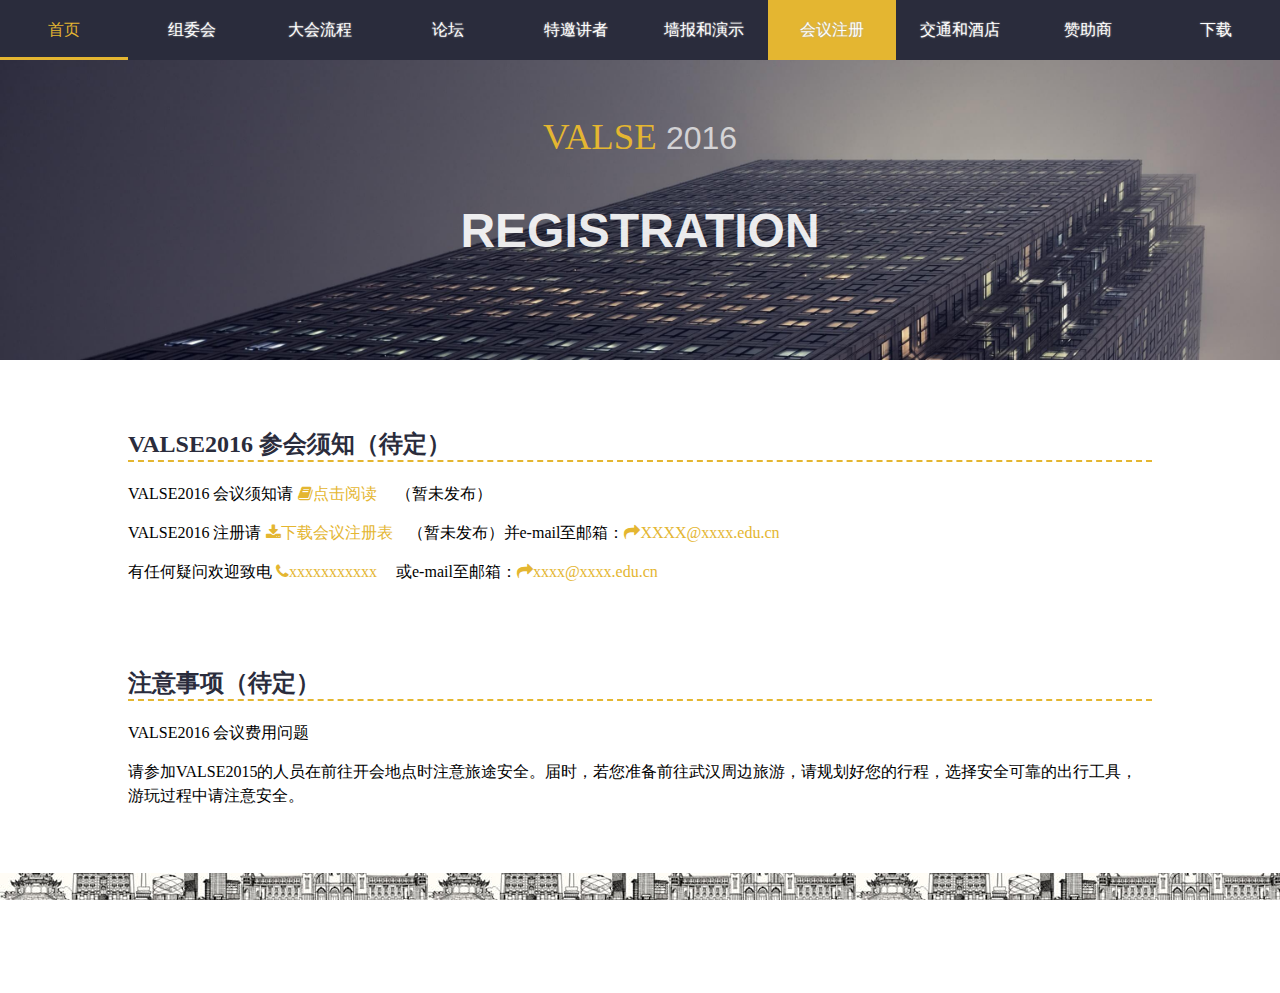
<file: registration.html>
<!DOCTYPE html>
<html lang="en">
	<head>
		<meta charset="UTF-8" />
		<meta http-equiv="X-UA-Compatible" content="IE=edge">
		<meta name="viewport" content="width=device-width, initial-scale=1">
		<title>VALSE 2016</title>
		<meta name="description" content="VALSE 2016 Conference" />
		<meta name="keywords" content="VALSE, VALSE 2016, Wuhan" />
		<meta name="author" content="VALSE 2016, H.Y.Wang" />
		<link rel="shortcut icon" href="./favicon.ico">
		<link rel="icon" href="./favicon.ico">
		<link rel="bookmark" href="./favicon.ico">
		<link rel="stylesheet" type="text/css" href="css/normalize.css" />
		<link rel="stylesheet" type="text/css" href="css/committees.css" />
		<link rel="stylesheet" type="text/css" href="css/nav.css" />
		<link rel="stylesheet" type="text/css" href="css/common.css" />
        <link rel="stylesheet" type="text/css" href="css/registration.css" />
        <link rel="stylesheet" type="text/css" href="css/font-awesome.min.css" />
        <script src="js/modernizr.custom.js"></script>
		<script src="js/jquery.min.js"></script>
	</head>
	<body>
		<div class="nav htmleaf-content bgcolor-3">
            <ul>
                <a href="./index.html"><li>首页</li></a>
                <a href="./committees.html"><li>组委会</li></a>
                <a href="./program.html"><li>大会流程</li></a>
                <a href="./panel.html"><li>论坛</li></a>
                <a href="./speakers.html"><li>特邀讲者</li></a>
                <a href="./posters.html"><li>墙报和演示</li></a>
                <a href="./registration.html"><li id="onpage">会议注册</li></a>
                <a href="./hotel.html"><li>交通和酒店</li></a>
                <a href="./sponsors.html"><li>赞助商</li></a>
                <a href="./download.html"><li>下载</li></a>
                <li id="slider"></li>
            </ul>
        </div>
        <div class="white"></div>
        <div class="phoneNavBtn"></div>
        <div class="poster">
        	<div class="underbg" style="background-image: url('./img/pagebg/wallhaven-2.jpg')"></div>
        	<div class="descrip">
        		<div class="des_up">
        			<span class="des_up1">VALSE </span><span class="des_up2">2016</span>
        		</div>
        		<div class="des_down">
        			<h2>REGISTRATION</h2>
        		</div>
        	</div>
        </div>

        <div class="sec sec1">
            <div class="secwraper">
                <h2 class="panel_title">VALSE2016 参会须知（待定）</h2>
                <div class="panel_all">
                    <p class="panel_list">VALSE2016 会议须知请 <a href=""> <i class="icon-book"></i>点击阅读 </a>（暂未发布）</p>
                    <p class="panel_list">VALSE2016 注册请 <a href=""> <i class="icon-download-alt"></i>下载会议注册表</a>（暂未发布）并e-mail至邮箱：<a href="mailto:hust.aaa@hust.edu.cn"><i class="icon-mail-forward"></i>XXXX@xxxx.edu.cn</a></p>
                    <p class="panel_list">有任何疑问欢迎致电 <a href="tel:13071234567"> <i class="icon-phone"></i>xxxxxxxxxxx </a> 或e-mail至邮箱：<a href="mailto:questions@hust.edu.cn"><i class="icon-mail-forward"></i>xxxx@xxxx.edu.cn</a></p>

                </div>
                <div class="clearfix"></div>
            </div>
        </div>

        <div class="sec sec2">
            <div class="secwraper">
                <h2 class="panel_title">注意事项（待定）</h2>
                <div class="panel_all">
                    <p class="panel_list">VALSE2016 会议费用问题</p>
                    <p class="panel_list">请参加VALSE2015的人员在前往开会地点时注意旅途安全。届时，若您准备前往武汉周边旅游，请规划好您的行程，选择安全可靠的出行工具，游玩过程中请注意安全。</p>

                </div>
                <div class="clearfix"></div>
            </div>
        </div>

		<div class="transparent"></div>

		<div class="pagefooter">
			<div class="footercontent">
				<p>© VALSE 2016 All rights reserved.</p>
			</div>
		</div>

		<script type="text/javascript" src="js/nav.js"></script>
		<script type="text/javascript" src="js/poster_parallel_scroll.js"></script>
	</body>
</html>
</file>
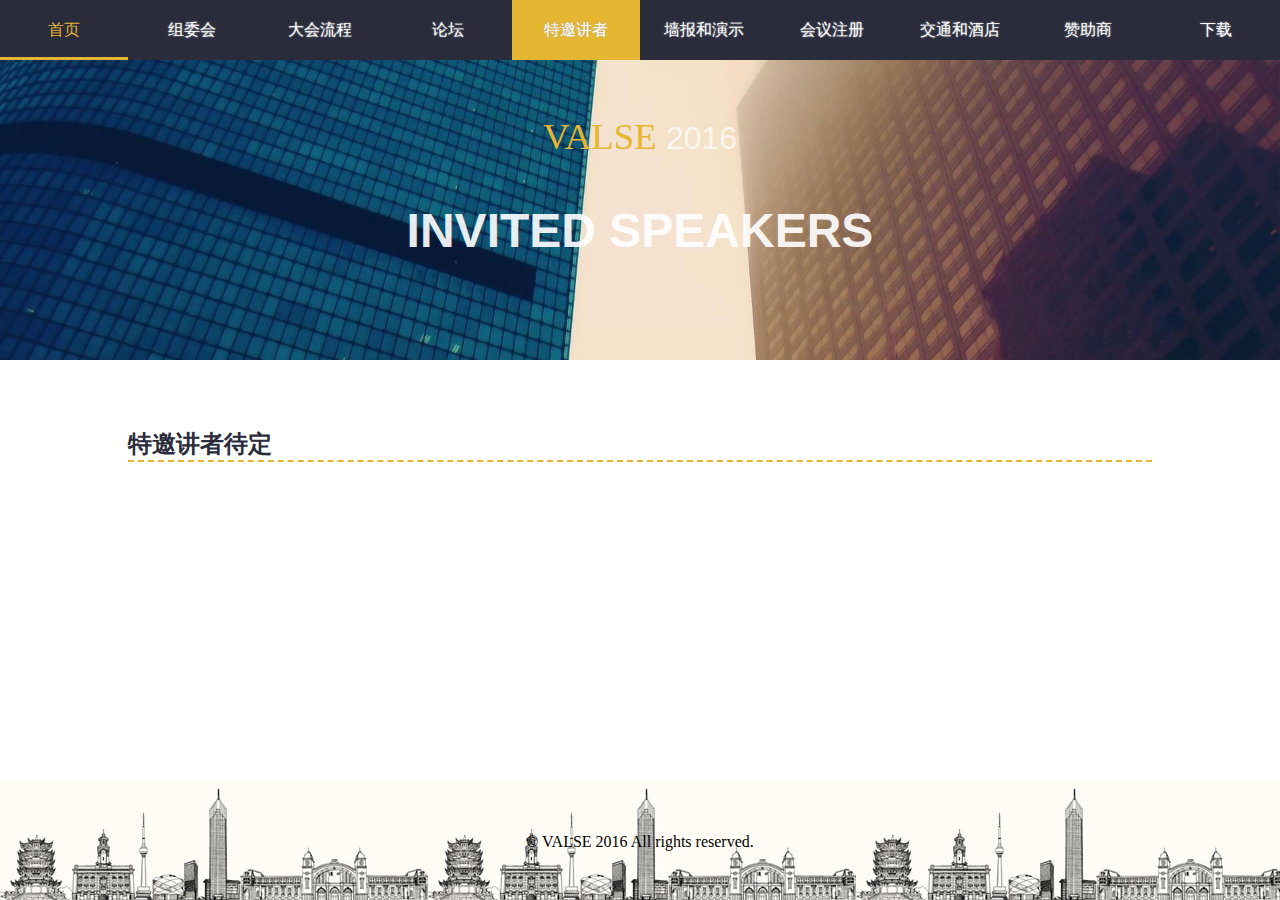
<file: speakers.html>
<!DOCTYPE html>
<html lang="en">
	<head>
		<meta charset="UTF-8" />
		<meta http-equiv="X-UA-Compatible" content="IE=edge">
		<meta name="viewport" content="width=device-width, initial-scale=1">
		<title>VALSE 2016</title>
		<meta name="description" content="VALSE 2016 Conference" />
		<meta name="keywords" content="VALSE, VALSE 2016, Wuhan" />
		<meta name="author" content="VALSE 2016, H.Y.Wang" />
		<link rel="shortcut icon" href="./favicon.ico">
		<link rel="icon" href="./favicon.ico">
		<link rel="bookmark" href="./favicon.ico">
		<link rel="stylesheet" type="text/css" href="css/normalize.css" />
		<link rel="stylesheet" type="text/css" href="css/nav.css" />
        <link rel="stylesheet" type="text/css" href="css/speakers.css" />
		<link rel="stylesheet" type="text/css" href="css/common.css">
		<script src="js/modernizr.custom.js"></script>
		<script src="js/jquery.min.js"></script>
	</head>
	<body>
		<div class="nav htmleaf-content bgcolor-3">
            <ul>
                <a href="./index.html"><li>首页</li></a>
                <a href="./committees.html"><li>组委会</li></a>
                <a href="./program.html"><li>大会流程</li></a>
                <a href="./panel.html"><li>论坛</li></a>
                <a href="./speakers.html"><li id="onpage">特邀讲者</li></a>
                <a href="./posters.html"><li>墙报和演示</li></a>
                <a href="./registration.html"><li>会议注册</li></a>
                <a href="./hotel.html"><li>交通和酒店</li></a>
                <a href="./sponsors.html"><li>赞助商</li></a>
                <a href="./download.html"><li>下载</li></a>
                <li id="slider"></li>
            </ul>
        </div>
        <div class="white"></div>
        <div class="phoneNavBtn"></div>

        <div class="poster">
        	<div class="underbg" style="background-image: url('./img/pagebg/wallhaven-7.jpg')"></div>
        	<div class="descrip">
        		<div class="des_up">
        			<span class="des_up1">VALSE </span><span class="des_up2">2016</span>
        		</div>
        		<div class="des_down">
        			<h2>INVITED SPEAKERS</h2>
        		</div>
        	</div>
        </div>

        <div class="sec sec1">
            <div class="secwraper">
                <h2 class="panel_title">
                    特邀讲者待定
                </h2>
            </div>
        </div>


        <!-- <div class="sec sec1">
            <div class="secwraper">
                <h2 class="panel_title">Keynote Speakers</h2>
                <div class="panel_left">
                    <p class="panel_list"><a style="text-decoration:none;" href="http://see.xidian.edu.cn/faculty/xbgao/" target="_blank">高新波</a> 　西安电子科技大学</p>
                    <p class="panel_list"><a style="text-decoration:none;" href="http://people.cs.uchicago.edu/~xiaofei/" target="_blank">何晓飞</a> 　浙江大学</p>
                    <p class="panel_list"><a style="text-decoration:none;" href="http://optimal.opt.ac.cn/" target="_blank">李学龙</a> 　中国科学院西安光学精密机械研究所</p>
                    <p class="panel_list"><a style="text-decoration:none;" href="http://www.research.rutgers.edu/~qsliu/" target="_blank">刘青山</a> 　南京信息工程大学</p>
                    <p class="panel_list"><a style="text-decoration:none;" href="http://yima.csl.illinois.edu/" target="_blank">马　毅</a> 　上海科技大学</p>
                    <p class="panel_list"><a style="text-decoration:none;" href="http://www.cs.zju.edu.cn/~gpan/" target="_blank">潘　纲</a> 　浙江大学</p>
                    <p class="panel_list"><a style="text-decoration:none;" href="http://www.jdl.ac.cn/user/sgshan/index.htm" target="_blank">山世光</a> 　中国科学院计算技术研究所</p>

                </div>
                <div class="clearfix"></div>
            </div>
        </div>

        <div class="sec sec2">
            <div class="secwraper">
                <h2 class="panel_title">Tutorial Speakers</h2>
                <div class="panel_left">
                    <p class="panel_list"><a style="text-decoration:none;" href="http://see.xidian.edu.cn/faculty/xbgao/" target="_blank">高新波</a> 　西安电子科技大学</p>
                    <p class="panel_list"><a style="text-decoration:none;" href="http://people.cs.uchicago.edu/~xiaofei/" target="_blank">何晓飞</a> 　浙江大学</p>
                    <p class="panel_list"><a style="text-decoration:none;" href="http://optimal.opt.ac.cn/" target="_blank">李学龙</a> 　中国科学院西安光学精密机械研究所</p>
                    <p class="panel_list"><a style="text-decoration:none;" href="http://www.research.rutgers.edu/~qsliu/" target="_blank">刘青山</a> 　南京信息工程大学</p>
                    <p class="panel_list"><a style="text-decoration:none;" href="http://yima.csl.illinois.edu/" target="_blank">马　毅</a> 　上海科技大学</p>
                    <p class="panel_list"><a style="text-decoration:none;" href="http://www.cs.zju.edu.cn/~gpan/" target="_blank">潘　纲</a> 　浙江大学</p>
                    <p class="panel_list"><a style="text-decoration:none;" href="http://www.jdl.ac.cn/user/sgshan/index.htm" target="_blank">山世光</a> 　中国科学院计算技术研究所</p>

                </div>
                <div class="clearfix"></div>
            </div>
        </div>

        <div class="sec sec3">
            <div class="secwraper">
                <h2 class="panel_title">Invited Speakers</h2>
                <div class="panel_left">
                    <p class="panel_list"><a style="text-decoration:none;" href="http://see.xidian.edu.cn/faculty/xbgao/" target="_blank">高新波</a> 　西安电子科技大学</p>
                    <p class="panel_list"><a style="text-decoration:none;" href="http://people.cs.uchicago.edu/~xiaofei/" target="_blank">何晓飞</a> 　浙江大学</p>
                    <p class="panel_list"><a style="text-decoration:none;" href="http://optimal.opt.ac.cn/" target="_blank">李学龙</a> 　中国科学院西安光学精密机械研究所</p>
                    <p class="panel_list"><a style="text-decoration:none;" href="http://www.research.rutgers.edu/~qsliu/" target="_blank">刘青山</a> 　南京信息工程大学</p>
                    <p class="panel_list"><a style="text-decoration:none;" href="http://yima.csl.illinois.edu/" target="_blank">马　毅</a> 　上海科技大学</p>
                    <p class="panel_list"><a style="text-decoration:none;" href="http://www.cs.zju.edu.cn/~gpan/" target="_blank">潘　纲</a> 　浙江大学</p>
                    <p class="panel_list"><a style="text-decoration:none;" href="http://www.jdl.ac.cn/user/sgshan/index.htm" target="_blank">山世光</a> 　中国科学院计算技术研究所</p>

                </div>
                <div class="clearfix"></div>
            </div>
        </div>

        <div class="sec sec4">
            <div class="secwraper">
                <h2 class="panel_title">报告</h2>
                    <div class="panel_report">
                        <div class="report_content">
                            <h3><span>孙剑</span></h3>
                            <h3>报告题目：<span>Deep Image Understanding: From Generic Image to Face, Object to Pixel</span></h3>
                            <p>报告内容：In this talk, I will briefly introduce our recent researches of generic image understanding at three levels: image classification, object detection, and semantic pixel labeling. The talk covers a number of topics: how to achieve the state of the art accuracy on image classification (e.g., surpassing human performance on ImageNet 1K challenge)? How to design a highly efficient object detection pipeline? How to exploit large scale but weakly-label data for semantic pixel labeling? At the end of the talk, I will also introduce a few recent, exciting compute vision projects in Microsoft Research.</p>
                            <p>讲者信息：Jian was born in Xian, China, which is home of The Terracotta Army. He received a B.S., M.S., and a Ph.D. degree from Xian Jiaotong University in 1997, 2000 and 2003, respectively. Immediately following, he joined Microsoft Research Asia, and has been working in the fields of computer vision and computer graphics, with particular interests in building real-world working systems. His current primary research interests are computational photography, face recognition, and deep-learning based image understanding.</p>
                            <p>Jian has published 70+ papers in the most prestigious conferences or journals (Google Scholar citation >10,000 times and H-index-42). He won CVPR (Computer Vision and Pattern Recognition) 2009 Best Paper Award, and was named one of the world's top 35 (TR35) young innovators by MIT Technology Review in 2010. He was an area chair of ICCV 2011/CVPR 2012/CVPR 2015 and paper committee member of SIGGRAPH 2011. Jian has filed 30+ US or International patents and many of his research results have been incorporated within Microsoft products, including Windows, Office, Bing, and Xbox. He is also an adjunct professor of Xian Jiaotong University and University of Science and Technology of China.</p>
                        </div>
                        <div class="shadow_left"></div>
                        <div class="shadow_right"></div>
                    </div>
                    <div class="panel_report">
                        <div class="report_content">
                            <h3><span>田奇</span></h3>
                            <h3>报告题目：<span>Discriminative Visual Representations for Image Search and Classification</span></h3>
                            <p>报告内容：报告内容： The emergence of massive image data has urged effective and efficient techniques towards large-scale image search and classification. Generally, the introduction of local invariant features and the Bag-of-Words model has witnessed the development of both research fields. However, this model suffers from both the information loss during vector quantization and the deficiency in the descriptive power of various aspects of images. In the light of this problem, this talk will present several recent works in our group that focus on the discriminative representations in image search and classification. To be specific, I will first describe feature representations such as binary descriptors, region/part descriptors including CNN, as well as informative quantization. Then, in accordance to the descriptors, I will introduce a series of recently proposed indexing schemes aiming at reducing both memory and time cost, such as cross-index, cascade category-aware index, tensor-index, super-image index, etc. Third, I will present some exciting advances in discriminative feature fusion strategies, such as coupled multi-index, bayes merging, co-index, etc. Moreover, our recent works on post-processing such as ImageWeb, query-adaptive fusion will also be discussed. Last but not least, I will summarize our achievements in advancing the state-of-the-arts on benchmark datasets in image search and classification.</p>
                            <p>讲者简介： Qi Tian is currently a Full Professor in the Department of Computer Science, the University of Texas at San Antonio (UTSA). During 2008-2009, he took one-year Faculty Leave at Microsoft Research Asia (MSRA) in the Media Computing Group. He received his Ph.D. in ECE from University of Illinois at Urbana-Champaign (UIUC) in 2002 and his B.E and M.S degrees from Tsinghua University and Drexel University in 1992 and 1996, respectively, all from electronic engineering. Dr. Tian’s research interests focus on multimedia information retrieval and computer vision and published over 280 refereed journal and conference papers. He received the Best Paper Award in PCM 2013, ACM ICIMCS 2012 and MMM 2013, a Top 10% Paper Award in MMSP 2011, the Student Contest Paper Award in ICASSP 2006. His research projects are funded by NSF, ARO, DHS, Google, FXPAL, NEC, SALSI, CIAS, Akiira Media Systems, HP and UTSA. He received 2010 ACM Service Award. He is the Associate Editor of IEEE Transactions on Multimedia, IEEE Transactions on Circuits and Systems for Video Technology (TCSVT) and in the Editorial Board of Journal of Multimedia (JMM) and Journal of Machine Vision and Applications (MVA), he is also the Guest Editors of IEEE Transactions on Multimedia, Journal of Computer Vision and Image Understanding, etc. He is the Guest or Adjunct Professor in Institute of Computing Technology, Chinese Academy of Science, Xi’an Jiaotong University, University of Science and Technology of China (USTC), Zhejing University, Xidian University and a Chaired Professor in Tsinghua University.</p>
                        </div>
                    </div>
                        <div class="shadow_left"></div>
                        <div class="shadow_right"></div>
                    </div>
                <div class="clearfix"></div>
            </div>
        </div> -->

		<div class="transparent"></div>

		<div class="pagefooter">
			<div class="footercontent">
				<p>© VALSE 2016 All rights reserved.</p>
			</div>
		</div>

		<script type="text/javascript" src="js/nav.js"></script>
		<script type="text/javascript" src="js/poster_parallel_scroll.js"></script>
	</body>
</html>
</file>
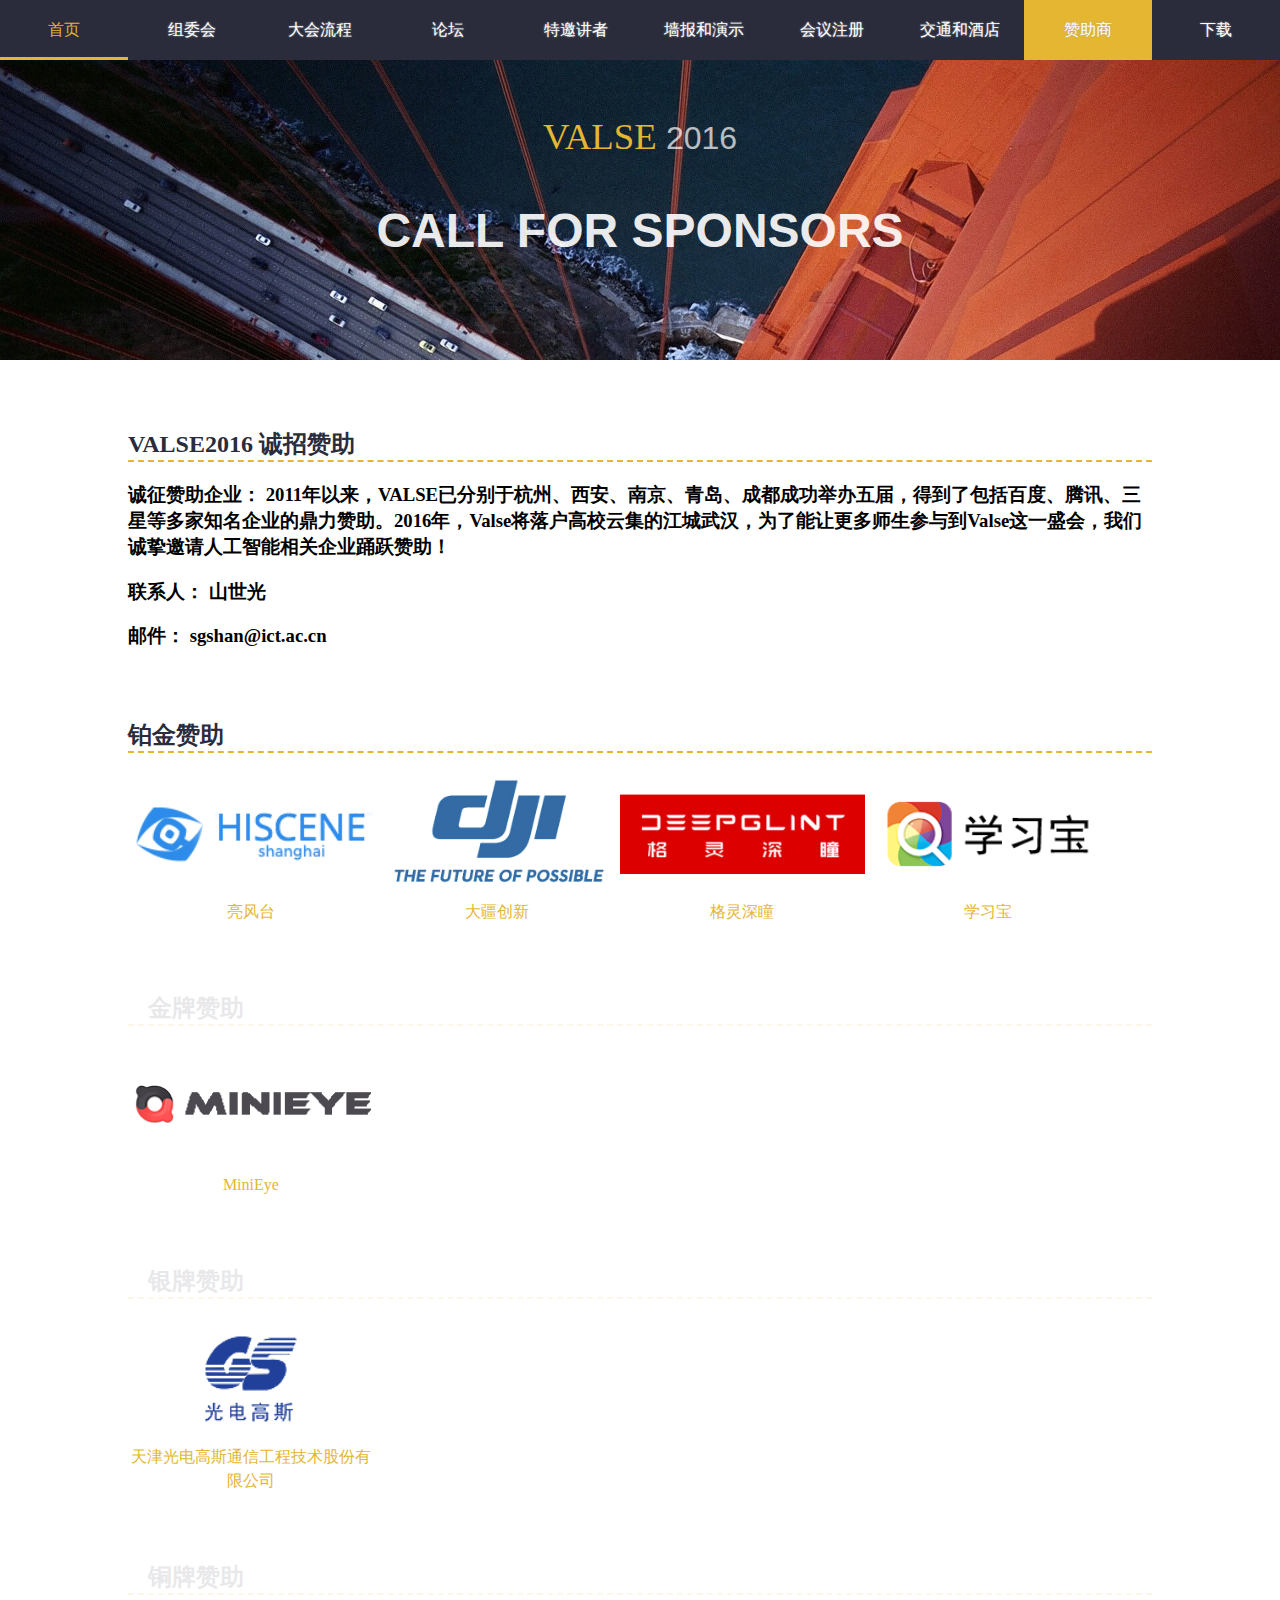
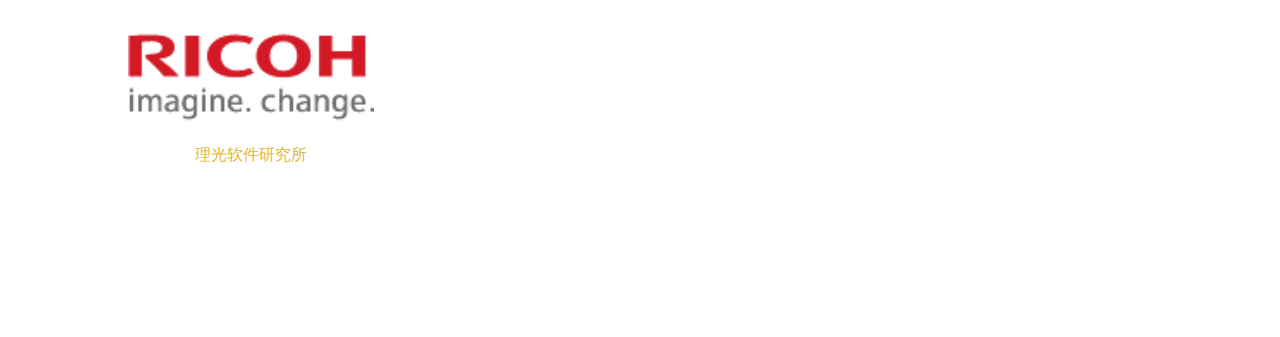
<file: sponsors.html>
<!DOCTYPE html>
<html lang="en">
	<head>
		<meta charset="UTF-8" />
		<meta http-equiv="X-UA-Compatible" content="IE=edge">
		<meta name="viewport" content="width=device-width, initial-scale=1">
		<title>VALSE 2016</title>
		<meta name="description" content="VALSE 2016 Conference" />
		<meta name="keywords" content="VALSE, VALSE 2016, Wuhan" />
		<meta name="author" content="VALSE 2016, H.Y.Wang" />
		<link rel="shortcut icon" href="./favicon.ico">
		<link rel="icon" href="./favicon.ico">
		<link rel="bookmark" href="./favicon.ico">
		<link rel="stylesheet" type="text/css" href="css/normalize.css" />
		<link rel="stylesheet" type="text/css" href="css/committees.css" />
		<link rel="stylesheet" type="text/css" href="css/nav.css" />
		<link rel="stylesheet" type="text/css" href="css/common.css" />
        <link rel="stylesheet" type="text/css" href="css/sponsors.css" />
		<script src="js/modernizr.custom.js"></script>
		<script src="js/jquery.min.js"></script>
	</head>
	<body>
		<div class="nav htmleaf-content bgcolor-3">
            <ul>
                <a href="./index.html"><li>首页</li></a>
                <a href="./committees.html"><li>组委会</li></a>
                <a href="./program.html"><li>大会流程</li></a>
                <a href="./panel.html"><li>论坛</li></a>
                <a href="./speakers.html"><li>特邀讲者</li></a>
                <a href="./posters.html"><li>墙报和演示</li></a>
                <a href="./registration.html"><li>会议注册</li></a>
                <a href="./hotel.html"><li>交通和酒店</li></a>
                <a href="./sponsors.html"><li id="onpage">赞助商</li></a>
                <a href="./download.html"><li>下载</li></a>
                <li id="slider"></li>
            </ul>
        </div>
        <div class="white"></div>
        <div class="phoneNavBtn"></div>

        <div class="poster">
        	<div class="underbg" style="background-image: url('./img/pagebg/wallhaven-8.jpg')"></div>
        	<div class="descrip">
        		<div class="des_up">
        			<span class="des_up1">VALSE </span><span class="des_up2">2016</span>
        		</div>
        		<div class="des_down">
        			<h2>CALL FOR SPONSORS</h2>
        		</div>
        	</div>
        </div>

        <div class="sec sec1">
            <div class="secwraper">
                <h2 class="panel_title">VALSE2016 诚招赞助</h2>
                <h3>诚征赞助企业：
2011年以来，VALSE已分别于杭州、西安、南京、青岛、成都成功举办五届，得到了包括百度、腾讯、三星等多家知名企业的鼎力赞助。2016年，Valse将落户高校云集的江城武汉，为了能让更多师生参与到Valse这一盛会，我们诚挚邀请人工智能相关企业踊跃赞助！</h3>
                <h3>联系人： 山世光</h2>
                <h3 style="padding-bottom: 50px;">邮件： sgshan@ict.ac.cn</h3>

                <h2 class="panel_title">铂金赞助</h2>

                <div class="picbgcontent">
                    <img class="picbg" src="img/financial_support/hiscene.png" />
                    <a href="http://www.hiscene.com/index.html"><p class="upcontent">亮风台</p></a>
                </div>
                <div class="picbgcontent">
                    <img class="picbg" src="img/financial_support/dji.png" />
                    <a href="http://www.dji.com"><p class="upcontent">大疆创新</p></a>
                </div>
                <div class="picbgcontent">
                    <img class="picbg" src="img/financial_support/gelinshentong.png" />
                    <a href="http://www.deepglint.com/"><p class="upcontent">格灵深瞳</p></a>
                </div>
                <div class="picbgcontent">
                    <img class="picbg" src="img/financial_support/xuexibao.png" />
                    <a href="http://www.xuexibao.cn/"><p class="upcontent">学习宝</p></a>
                </div>

                <div class="clearfix"></div>
            </div>
        </div>

        <div class="sec sec2">
            <div class="secwraper">
                <h2 class="panel_title">金牌赞助</h2>

                <div class="picbgcontent">
                    <img class="picbg" src="img/financial_support/minieye.png" />
                    <a href="http://www.minieye.cc/cn/"><p class="upcontent">MiniEye</p></a>
                </div>
                <!-- <div class="picbgcontent">
                    <img class="picbg" src="img/financial_support/baidu_logo2.jpg" />
                    <a href=""><p class="upcontent">赞助商</p></a>
                </div> -->

                <div class="clearfix"></div>
            </div>
        </div>

        <div class="sec sec3">
            <div class="secwraper">
                <h2 class="panel_title">银牌赞助</h2>

                <div class="picbgcontent">
                    <img class="picbg" src="img/financial_support/gaosi.png" />
                    <a href="http://toec-gdgs.com/"><p class="upcontent">天津光电高斯通信工程技术股份有限公司</p></a>
                </div>
                <!-- <div class="picbgcontent">
                    <img class="picbg" src="img/financial_support/baidu_logo2.jpg" />
                    <a href=""><p class="upcontent">赞助商</p></a>
                </div> -->

                <div class="clearfix"></div>
            </div>
        </div>

        <div style="padding-bottom:50px;    " class="sec sec4">
            <div class="secwraper">
                <h2 class="panel_title">铜牌赞助</h2>

                <div class="picbgcontent">
                    <img class="picbg" src="img/financial_support/liguang.png" />
                    <a href="http://www.srcb.ricoh.com/"><p class="upcontent">理光软件研究所</p></a>
                </div>
                <!-- <div class="picbgcontent">
                    <img class="picbg" src="img/financial_support/baidu_logo2.jpg" />
                    <a href=""><p class="upcontent">赞助商</p></a>
                </div> -->

                <div class="clearfix"></div>
            </div>
        </div>


		<div class="transparent"></div>

		<div class="pagefooter">
			<div class="footercontent">
				<p>© VALSE 2016 All rights reserved.</p>
			</div>
		</div>

		<script type="text/javascript" src="js/nav.js"></script>
		<script type="text/javascript" src="js/poster_parallel_scroll.js"></script>
	</body>
</html>
</file>
<file: css/demo.css>
@font-face {
	font-weight: normal;
	font-style: normal;
	font-family: 'codropsicons';
	src:url('../fonts/codropsicons/codropsicons.eot');
	src:url('../fonts/codropsicons/codropsicons.eot?#iefix') format('embedded-opentype'),
		url('../fonts/codropsicons/codropsicons.woff') format('woff'),
		url('../fonts/codropsicons/codropsicons.ttf') format('truetype'),
		url('../fonts/codropsicons/codropsicons.svg#codropsicons') format('svg');
}

*, *:after, *:before { -webkit-box-sizing: border-box; -moz-box-sizing: border-box; box-sizing: border-box; }
.clearfix:before, .clearfix:after { content: ''; display: table; }
.clearfix:after { clear: both; }

.nav ul a li {
    -webkit-box-sizing: content-box; -moz-box-sizing: content-box; box-sizing: content-box;
}

body {
	background: #fff;
	color: #4b5f5a;
	font-size: 100%;
	line-height: 1.25;
	font-family: 'Lato', Arial, sans-serif;
}

a {
	color: #9baaa7;
	text-decoration: none;
	outline: none;
}

a:hover, a:focus {
	color: #e88565;
}

code {
	opacity: 0.7;
	white-space: nowrap;
	padding: 0 7px;
	background: rgba(0,0,0,0.08);
}

.codrops-header {
	margin: 0 auto;
	padding: 2em 2em 0;
	text-align: center;
}

.codrops-header h1 {
	margin: 0;
	font-weight: 300;
	font-size: 2.5em;
	padding-top: 0.2em;
}

.codrops-header h1 span {
	display: block;
	padding: 0 0 0.6em 0.1em;
	font-size: 0.6em;
	opacity: 0.7;
}

/* To Navigation Style */
.codrops-top {
	width: 100%;
	text-transform: uppercase;
	font-weight: 700;
	font-size: 0.69em;
	line-height: 2.2;
	text-align: center;
}

.codrops-top a {
	display: block;
	padding: 0 1em;
	text-decoration: none;
	letter-spacing: 1px;
}

.codrops-icon:before {
	margin: 0 4px;
	text-transform: none;
	font-weight: normal;
	font-style: normal;
	font-variant: normal;
	font-family: 'codropsicons';
	line-height: 1;
	speak: none;
	-webkit-font-smoothing: antialiased;
}

.codrops-icon-drop:before {
	content: "\e001";
}

.codrops-icon-prev:before {
	content: "\e004";
}

/* Related demos */
.related {
	padding: 6em 2em;
	text-align: center;
}

.related p {
	font-size: 1.5em;
}

.related > a {
	border: 3px solid #8d9a97;
	display: inline-block;
	text-align: center;
	margin: 20px 10px;
	padding: 25px;
	color: #8d9a97;
	-webkit-transition: color 0.3s, border-color 0.3s;
	transition: color 0.3s, border-color 0.3s;
}

.related a:hover {
	color: #4b5f5a;
	border-color: #4b5f5a;
}

.related a img {
	max-width: 100%;
	opacity: 0.8;
	-webkit-transition: opacity 0.3s;
	transition: opacity 0.3s;
}

.related a:hover img,
.related a:active img {
	opacity: 1;
}

.related a h3 {
	margin: 0;
	padding: 0.5em 0 0.3em;
	max-width: 300px;
	text-align: left;
}
</file>
<file: css/common.css>
/* Some media queries */
@media screen and (min-width: 1901px) {
	.poster {
		height: 430px!important;
	}
	.secwraper {
		padding: 1em 17em !important;
		font-size: 1.2em;
	}
	.poster .descrip .des_up {
		padding-top: 140px!important;
	}
}
@media screen and (min-width: 1650px) and (max-width: 1900px) {
	.poster {
		height: 360px!important;
	}
	.secwraper {
		padding: 1em 12em !important;
		font-size: 1.2em;
	}
	.poster .descrip .des_up {
		padding-top: 100px!important;
	}
}
@media screen and (max-width: 65.3125em) {
    .sec .secwraper {
        padding: 1em 3em !important;
    }
}

@media screen and (max-width: 33.75em) {
	.sec .secwraper {
		padding: 1em 2em !important;
	}

	.panel_left, .panel_right{
		width: 100% !important;
		float: none !important;
	}
}

@media screen and (max-width: 24em) {

}

body {
  font-family: 'Microsoft Yahei', '微软雅黑';
  font-weight: 100;
}
a {
	text-decoration: none;
}

.clearfix:before {
	content: '';
    display: table;
}

.clearfix {
	clear: both;
}

.poster {
	width: 100%;
	height: 300px;
	overflow: hidden;
}

.poster .underbg {
	width: 100%;
	height: 500px;
	background-size: cover;
}

.poster .descrip {
	font-family: "Helvetica", "Microsoft Yahei", "Raleway";
	width: 100%;
	height: 300px;
	margin-top: -500px;
	text-align: center;
}

.poster .descrip h2 {
	margin: 0;
	font-size: 3em;
	color: white;
	opacity: 0.9
}

.poster .descrip .des_up {
	padding-top: 55px;
}

.poster .descrip .des_down {
	padding-top: 45px;
}

.poster .descrip .des_up1 {
	font-family: 'Garamond', 'OpenSansLight', serif;
	font-weight: 100;
	color: rgb(228,182,49);
	font-size: 2.3em;
}

.poster .descrip .des_up2 {
	font-family: 'Helvetica', '微软雅黑';
	color: white;
	opacity: 0.7;
	font-size: 2em;
}

.poster .descrip p {
	font-family: 'Helvetica', '微软雅黑';
	color: rgb(42,44,60);
	text-shadow: 0px 0px 3px white;
	font-size: 2em;
}

.sec {
	width: 100%;
	background-color: white;
}

.sec .secwraper {
	padding: 3em 8em 0 8em;
}

.sec h2 {
    padding-left: 20px;
    padding-right: 20px;
    color: rgb(42,44,60);
    opacity: 0.1;

    -webkit-transition: all 0.3s;
    -moz-transition: all 0.3s;
    transition: all 0.3s;
}

.secMoved {
    padding-left: 0!important;
    padding-right: 40px!important;
    color: rgb(42,44,60)!important;
    opacity: 1!important;

    -webkit-transition: all 0.3s;
    -moz-transition: all 0.3s;
    transition: all 0.3s;
}

.sec a {
	color: rgb(228,182,49);
	margin-right: 15px;
	border-bottom: 2px dashed transparent;
	text-decoration:none;
	-webkit-transition: all 0.3s;
	-moz-transition: all 0.3s;
	transition: all 0.3s;

}

.sec a:hover {
	border-bottom: 2px dashed rgb(228,182,49);
	color: rgb(42,44,60);
	-webkit-transition: all 0.3s;
	-moz-transition: all 0.3s;
	transition: all 0.3s;
}

.panel_title {
	/*width: 5em;
    padding: 10px;
    margin: 0;
    color: rgb(228,182,49);
    background-color: rgb(42,44,60);
    border-bottom: 3px dashed rgb(228,182,49);
    border-radius: 8px;*/
    padding-top: 0;
    color: rgb(42,44,60);
    border-bottom: 2px dashed rgb(228,182,49);
}

.panel_left {


}
.panel_right {

}
.panel_all {
    width: 100%;
}

.panel_left, .panel_right  {

	width: 50%;
	float: left;
}

.panel_list {
	line-height: 3em;
}

table tbody tr:hover td,
table tbody tr:hover th {
    background-color: #f5f5f5;
}
</file>
<file: css/component.css>
.all_title {
	background-color: rgb(228,182,49);
	position: relative !important;
	width: 100%;
	height: 80px;
	z-index: 99;
	top: 0!important;
	text-align: center;

	-webkit-transition: all 0.9s;
	-moz-transition: all 0.9s;
	transition: all 0.9s;
}

.all_title h1 {
	margin: 0 auto;
	font-size: 4.5em;
	font-weight: 900;
	line-height: 120px;
	text-align: center;
	color: rgb(42,44,60);
	background-color: transparent;
	display: inline-block;
	height: 120px;

	-webkit-transition: all 0.9s;
	-moz-transition: all 0.9s;
	transition: all 0.9s;
}

.title_to_norm {
	color: white !important;

	-webkit-transition: all 0.9s;
	-moz-transition: all 0.9s;
	transition: all 0.9s;
}


.slideshow {
	position: relative;
	margin-bottom: 0px;
    
}

.slides {
	list-style: none;
	padding: 0;
	margin: 0;
	position: relative;
	height: 460px;
	width: 100%;
	overflow: hidden;
	background: #f5f5f5;
	color: #333;
}

.no-js .slides {
	height: auto;
}

.slides > li {
	width: 100%;
	height: 100%;
	position: absolute;
	visibility: hidden;
	-webkit-perspective: 1600px;
	perspective: 1600px;
}

.no-js .slides > li {
	position: relative;
	visibility: visible;
}

.slideshow > nav {
	text-align: center;
	margin-top: 20px;
}

.slideshow > nav span {
	display: inline-block;
	width: 60px;
	height: 25px;
	border-top: 10px solid #fff;
	border-bottom: 10px solid #fff;
	background-color: #ddd;
	cursor: pointer;
	margin: 0 3px;
	-webkit-transition: background-color 0.2s;
	transition: background-color 0.2s;
}

.slideshow > nav span:hover {
	background-color: #333;
}

.slideshow > nav span.current {
	background-color: #aaa;
}

.description {
	width: 50%;
	padding: 2em 4em 2em 4em;
	font-size: 1.5em;
	position: relative;
	z-index: 1000;
	opacity: 0;
}

.no-js .description {
	opacity: 1;
}

.description h2 {
	font-size: 200%;
	line-height: 1;
}

.description h2 span {
	border-left: 5px solid rgb(228,182,49);
	padding-left: 0.2em;
}

.description h3 {
	margin-bottom: 2em;
}
.description h3 span {
	padding-bottom: 0.1em;
	border-bottom: dashed 0.05em rgb(228,182,49);
}

.description p {
	font-size: 0.67em;
	margin-bottom: 0.5em;
}

.tiltview {
	position: absolute;
	left: 50%;
	width: 50%;
	top: 50%;
	-webkit-transform-style: preserve-3d;
	transform-style: preserve-3d;
	-webkit-transform: translateY(-50%) rotateX(0deg) rotateZ(0deg);
	transform: translateY(-50%) rotateX(0deg) rotateZ(0deg);
}

.tiltview a {
	outline: 1px solid transparent;
	-webkit-backface-visibility: hidden;
	backface-visibility: hidden;
}

.tiltview a,
.tiltview a img {
	max-width: 100%;
	display: block;
	margin: 0 auto;
}

.tiltview a:first-child {
	margin-bottom: 30px;
}

.tiltview.row a {
	width: 48%;
	width: calc(50% - 15px);
	margin: 0;
}

.tiltview.row a:nth-child(2) {
	left: 50%;
	left: calc(50% + 15px);
	position: absolute;
	top: 0;
}

/* Show/Hide */
.slides > li.current,
.slides > li.show {
	visibility: visible;
}

.description {
	-webkit-transition: opacity 0.75s;
	transition: opacity 0.75s;
}

.current .description,
.show .description {
	opacity: 1;
}

.hide .description {
	opacity: 0;
}

/* Individual effects */

/* Move Up, Move Down, Slide Up, Slide Down, Slide Left, Slide Right */
/* For each effect we'll define the incoming and outgoing animation */

/***********************/
/* Move up */
/***********************/
.hide[data-effect-out="moveUpOut"] .tiltview a {
	-webkit-animation: moveUpOut 1.5s both;
	animation: moveUpOut 1.5s both;
}

.hide[data-effect-out="moveUpOut"] .tiltview a:nth-child(2) {
	-webkit-animation-delay: 0.25s;
	animation-delay: 0.25s;
}

@-webkit-keyframes moveUpOut {
	25% {
		-webkit-animation-timing-function: cubic-bezier(1.000, 0.000, 0.000, 1.000);
		-webkit-transform: translateZ(-30px);
	}
	100% {
		-webkit-transform: translateZ(3000px);
	}
}

@keyframes moveUpOut {
	25% {
		animation-timing-function: cubic-bezier(1.000, 0.000, 0.000, 1.000);
		transform: translateZ(-30px);
	}
	100% {
		transform: translateZ(3000px);
	}
}

.show[data-effect-in="moveUpIn"] .tiltview a {
	-webkit-animation: moveUpIn 1.5s 0.5s both;
	animation: moveUpIn 1.5s 0.5s both;
}

.show[data-effect-in="moveUpIn"] .tiltview a:nth-child(2) {
	-webkit-animation-delay: 0.75s;
	animation-delay: 0.75s;
}

@-webkit-keyframes moveUpIn {
	0% {
		-webkit-animation-timing-function: cubic-bezier(1.000, 0.000, 0.000, 1.000);
		-webkit-transform: translateZ(-3000px);
	}
	75% {
		-webkit-transform: translateZ(30px);
	}
	100% {
		-webkit-transform: translateZ(0);
	}
}

@keyframes moveUpIn {
	0% {
		animation-timing-function: cubic-bezier(1.000, 0.000, 0.000, 1.000);
		transform: translateZ(-3000px);
	}
	75% {
		transform: translateZ(30px);
	}
	100% {
		transform: translateZ(0);
	}
}

/***********************/
/* Move down */
/***********************/
.hide[data-effect-out="moveDownOut"] .tiltview a {
	-webkit-animation: moveDownOut 1.5s both;
	animation: moveDownOut 1.5s both;
}

.hide[data-effect-out="moveDownOut"] .tiltview a:nth-child(2) {
	-webkit-animation-delay: 0.25s;
	animation-delay: 0.25s;
}

@-webkit-keyframes moveDownOut {
	25% {
		-webkit-animation-timing-function: cubic-bezier(1.000, 0.000, 0.000, 1.000);
		-webkit-transform: translateZ(30px);
	}
	100% {
		-webkit-transform: translateZ(-3000px);
	}
}

@keyframes moveDownOut {
	25% {
		animation-timing-function: cubic-bezier(1.000, 0.000, 0.000, 1.000);
		transform: translateZ(30px);
	}
	100% {
		transform: translateZ(-3000px);
	}
}

.show[data-effect-in="moveDownIn"] .tiltview a {
	-webkit-animation: moveDownIn 1.5s 0.5s both;
	animation: moveDownIn 1.5s 0.5s both;
}

.show[data-effect-in="moveDownIn"] .tiltview a:nth-child(2) {
	-webkit-animation-delay: 0.75s;
	animation-delay: 0.75s;
}

@-webkit-keyframes moveDownIn {
	0% {
		-webkit-animation-timing-function: cubic-bezier(1.000, 0.000, 0.000, 1.000);
		-webkit-transform: translateZ(3000px);
	}
	75% {
		-webkit-transform: translateZ(-30px);
	}
	100% {
		-webkit-transform: translateZ(0);
	}
}

@keyframes moveDownIn {
	0% {
		animation-timing-function: cubic-bezier(1.000, 0.000, 0.000, 1.000);
		transform: translateZ(3000px);
	}
	75% {
		transform: translateZ(-30px);
	}
	100% {
		transform: translateZ(0);
	}
}

/***********************/
/* Slide up */
/***********************/
.hide[data-effect-out="slideUpOut"] .tiltview a {
	-webkit-animation: slideUpOut 1.5s both;
	animation: slideUpOut 1.5s both;
}

.hide[data-effect-out="slideUpOut"] .tiltview a:nth-child(2) {
	-webkit-animation-delay: 0.25s;
	animation-delay: 0.25s;
}

@-webkit-keyframes slideUpOut {
	25% {
		-webkit-animation-timing-function: cubic-bezier(1.000, 0.000, 0.000, 1.000);
		-webkit-transform: translateY(30px);
	}
	100% {
		-webkit-transform: translateY(-3000px);
	}
}

@keyframes slideUpOut {
	25% {
		animation-timing-function: cubic-bezier(1.000, 0.000, 0.000, 1.000);
		transform: translateY(30px);
	}
	100% {
		transform: translateY(-3000px);
	}
}

.show[data-effect-in="slideUpIn"] .tiltview a {
	-webkit-animation: slideUpIn 1.5s 0.5s both;
	animation: slideUpIn 1.5s 0.5s both;
}

.show[data-effect-in="slideUpIn"] .tiltview a:nth-child(2) {
	-webkit-animation-delay: 0.75s;
	animation-delay: 0.75s;
}

@-webkit-keyframes slideUpIn {
	0% {
		-webkit-animation-timing-function: cubic-bezier(1.000, 0.000, 0.000, 1.000);
		-webkit-transform: translateY(3000px);
	}
	75% {
		-webkit-transform: translateY(-30px);
	}
	100% {
		-webkit-transform: translateY(0);
	}
}

@keyframes slideUpIn {
	0% {
		animation-timing-function: cubic-bezier(1.000, 0.000, 0.000, 1.000);
		transform: translateY(3000px);
	}
	75% {
		transform: translateY(-30px);
	}
	100% {
		transform: translateY(0);
	}
}

/***********************/
/* Slide down */
/***********************/
.hide[data-effect-out="slideDownOut"] .tiltview a {
	-webkit-animation: slideDownOut 1.5s both;
	animation: slideDownOut 1.5s both;
}

.hide[data-effect-out="slideDownOut"] .tiltview.row a:nth-child(2),
.hide[data-effect-out="slideDownOut"] .tiltview.col a:first-child {
	-webkit-animation-delay: 0.25s;
	animation-delay: 0.25s;
}

@-webkit-keyframes slideDownOut {
	25% {
		-webkit-animation-timing-function: cubic-bezier(1.000, 0.000, 0.000, 1.000);
		-webkit-transform: translateY(-30px);
	}
	100% {
		-webkit-transform: translateY(3000px);
	}
}

@keyframes slideDownOut {
	25% {
		animation-timing-function: cubic-bezier(1.000, 0.000, 0.000, 1.000);
		transform: translateY(-30px);
	}
	100% {
		transform: translateY(3000px);
	}
}

.show[data-effect-in="slideDownIn"] .tiltview a {
	-webkit-animation: slideDownIn 1.5s 0.5s both;
	animation: slideDownIn 1.5s 0.5s both;
}

.show[data-effect-in="slideDownIn"] .tiltview.row a:nth-child(2),
.show[data-effect-in="slideDownIn"] .tiltview.col a:first-child {
	-webkit-animation-delay: 0.75s;
	animation-delay: 0.75s;
}

@-webkit-keyframes slideDownIn {
	0% {
		-webkit-animation-timing-function: cubic-bezier(1.000, 0.000, 0.000, 1.000);
		-webkit-transform: translateY(-3000px);
	}
	75% {
		-webkit-transform: translateY(30px);
	}
	100% {
		-webkit-transform: translateY(0);
	}
}

@keyframes slideDownIn {
	0% {
		animation-timing-function: cubic-bezier(1.000, 0.000, 0.000, 1.000);
		transform: translateY(-3000px);
	}
	75% {
		transform: translateY(30px);
	}
	100% {
		transform: translateY(0);
	}
}

/***********************/
/* Slide left */
/***********************/
.hide[data-effect-out="slideLeftOut"] .tiltview a {
	-webkit-animation: slideLeftOut 1.5s both;
	animation: slideLeftOut 1.5s both;
}

.hide[data-effect-out="slideLeftOut"] .tiltview a:nth-child(2) {
	-webkit-animation-delay: 0.25s;
	animation-delay: 0.25s;
}

@-webkit-keyframes slideLeftOut {
	25% {
		-webkit-animation-timing-function: cubic-bezier(1.000, 0.000, 0.000, 1.000);
		-webkit-transform: translateX(30px);
	}
	100% {
		-webkit-transform: translateX(-5000px);
	}
}

@keyframes slideLeftOut {
	25% {
		animation-timing-function: cubic-bezier(1.000, 0.000, 0.000, 1.000);
		transform: translateX(30px);
	}
	100% {
		transform: translateX(-5000px);
	}
}

.show[data-effect-in="slideLeftIn"] .tiltview a {
	-webkit-animation: slideLeftIn 1.5s 0.5s both;
	animation: slideLeftIn 1.5s 0.5s both;
}

.show[data-effect-in="slideLeftIn"] .tiltview a:nth-child(2) {
	-webkit-animation-delay: 0.75s;
	animation-delay: 0.75s;
}

@-webkit-keyframes slideLeftIn {
	0% {
		-webkit-animation-timing-function: cubic-bezier(1.000, 0.000, 0.000, 1.000);
		-webkit-transform: translateX(3000px);
	}
	75% {
		-webkit-transform: translateX(-30px);
	}
	100% {
		-webkit-transform: translateX(0);
	}
}

@keyframes slideLeftIn {
	0% {
		animation-timing-function: cubic-bezier(1.000, 0.000, 0.000, 1.000);
		transform: translateX(3000px);
	}
	75% {
		transform: translateX(-30px);
	}
	100% {
		transform: translateX(0);
	}
}

/***********************/
/* Slide right */
/***********************/
.hide[data-effect-out="slideRightOut"] .tiltview a {
	-webkit-animation: slideRightOut 1.5s both;
	animation: slideRightOut 1.5s both;
}

.hide[data-effect-out="slideRightOut"] .tiltview.col a:nth-child(2),
.hide[data-effect-out="slideRightOut"] .tiltview.row a:first-child {
	-webkit-animation-delay: 0.25s;
	animation-delay: 0.25s;
}

@-webkit-keyframes slideRightOut {
	25% {
		-webkit-animation-timing-function: cubic-bezier(1.000, 0.000, 0.000, 1.000);
		-webkit-transform: translateX(-30px);
	}
	100% {
		-webkit-transform: translateX(3000px);
	}
}

@keyframes slideRightOut {
	25% {
		animation-timing-function: cubic-bezier(1.000, 0.000, 0.000, 1.000);
		transform: translateX(-30px);
	}
	100% {
		transform: translateX(3000px);
	}
}

.show[data-effect-in="slideRightIn"] .tiltview a {
	-webkit-animation: slideRightIn 1.5s 0.5s both;
	animation: slideRightIn 1.5s 0.5s both;
}

.show[data-effect-in="slideRightIn"] .tiltview.col a:nth-child(2),
.show[data-effect-in="slideRightIn"] .tiltview.row a:first-child {
	-webkit-animation-delay: 0.75s;
	animation-delay: 0.75s;
}

@-webkit-keyframes slideRightIn {
	0% {
		-webkit-animation-timing-function: cubic-bezier(1.000, 0.000, 0.000, 1.000);
		-webkit-transform: translateX(-5000px);
	}
	75% {
		-webkit-transform: translateX(30px);
	}
	100% {
		-webkit-transform: translateX(0);
	}
}

@keyframes slideRightIn {
	0% {
		animation-timing-function: cubic-bezier(1.000, 0.000, 0.000, 1.000);
		transform: translateX(-5000px);
	}
	75% {
		transform: translateX(30px);
	}
	100% {
		transform: translateX(0);
	}
}

/* Fallback for no 3D Transforms and no preserve-3d */
.no-csstransformspreserve3d .show .tiltview a,
.no-csstransformspreserve3d .hide .tiltview a,
.no-csstransforms3d .show .tiltview a,
.no-csstransforms3d .hide .tiltview a {
	-webkit-animation: none !important;
	animation: none !important;
}

.no-csstransforms3d .tiltview.col {
	top: -50%;
}

.no-csstransforms3d .tiltview.row {
	top: 20px;
}

/* Some media queries */
@media screen and (min-width: 1901px) {
	.slides {
		height: 655px!important;
	}
	.description {
		padding: 2em 11em !important;

	}
	#logopos {
		width: 120px!important;
		right: 10em!important;
	}

	.sec1text {
		font-size: 1.1em !important;
		padding: 2em 22em !important;
	}

	.section2wraper, .sec3content, .sec4content {
		padding: 1.4em 17em !important;
	}
}
@media screen and (min-width: 1650px) and (max-width: 1900px) {
	.slides {
		height: 625px!important;
	}
	.description {
		padding: 2em 8em !important;
	}
	.description p {
		font-size: 0.85em!important;
	}
	#logopos {
		width: 120px!important;
		right: 10em!important;
	}

	.sec1text {
		font-size: 1.1em !important;
		padding: 2em 16em !important;
	}

	.section2wraper, .sec3content, .sec4content {
		padding: 1.4em 12em !important;
	}
}
@media screen and (max-width: 65.3125em) {
	.description,
	.tiltview {
		width: 100%;
	}

	.tiltview {
		left: 0;
		opacity: 0.3;
		pointer-events: none;
	}

	.sec4content .sec4sub {
		float: none !important;
		width: 100% !important;
	}


}

@media screen and (max-width: 33.75em) {

	.top_hover_wraper h1 {
		font-size: 2.2em!important;
	}

	#logopos {
		right: 0!important;
		padding-right: 2em;
	}

	.description {
        padding: 2em;
		font-size: 1.1em;
	}

    .description p {
        font-size: 0.8em!important;
    }

	.sec1text {
		font-size: 1em !important;
		padding: 1.4em !important;
	}

	.sec1text p {
		font-size: 1.1em !important;
	}

	.section2wraper, .sec3content, .sec4content {
		padding: 1.4em !important;
	}

	.sec4content .sec4sub {
		float: none !important;
		width: 100% !important;
        margin: 0!important;
	}

	.slideshow > nav span {
		width: 20px;
		height: 40px;
		margin: 0 10px;
	}
}

@media screen and (max-width: 24em) {
	.slides {
		height: 320px;
	}

	.description {
		font-size: 1em;
		padding: 1.4em;
	}

	.sec1text {
		font-size: 1em;
		padding: 1.4em;
	}

	.no-csstransforms3d .tiltview.col,
	.no-csstransforms3d .tiltview.row {
		top: 0;
	}
}



.section1 {
	width: 100%;
	height: 500px;
	background-color: rgb(237,246,255);
	margin-top: 15px;
}

.sec1sub {
	width: 100%;
	height: 100%;
}

.sec1cover {
	position: relative;
	background-color: rgb(42,44,60);
	z-index: 2;
	opacity: 1;
	-webkit-transition: opacity 0.7s;
	transition: opacity 0.7s;
}

.sec1coveropacity {
	opacity: 0.1;
	-webkit-transition: opacity 0.7s;
	transition: opacity 0.7s;
}

.sec1bottom {
	background-image: url("../img/bg2.jpg");
	background-position: center;
	background-size: cover;
	margin-top: -500px;
}

.sec1text {
	position: relative;
	background-color: transparent;
	margin-top: -500px;
	z-index: 3;
	padding: 4em 8em;
}

.sec1text h2 {
	font-size: 3em;
	color: rgb(228,182,49);
}

.sec1text p {
	font-size: 1.6em;
	margin-bottom: 0.5em;
	text-align: left;
	color: #eee;
    text-shadow: 0 0 2px black;
}


.section2 {
	width: 100%;
	color: #000;
	background-color: white;
}

.section2wraper {
	padding: 4em 6em;
}

.section2wraper h2 {
	text-align: center;
	font-size: 2em;
}

.section2wraper h2 span {
	color: rgba(228,182,49,1);
}

.section2wraper p {

	padding-top: 5px;
	padding-bottom: 1px;
	border-bottom: 1px dashed #000;
	-webkit-transition: all 0.3s;
	transition: all 0.3s;
}

.section2wraper p:hover {
	background-color: rgba(228,182,49,0.3);
	padding-left: 30px;
	-webkit-transition: all 0.3s;
	transition: all 0.3s;
	cursor: crosshair;
}

.section2wraper .sec2time {
	margin-right: 20px;
}

.section3 {
	width: 100%;
	background-color: #fff8eb;
}

.sec3content {
	padding: 4em 6em;
}

.sec3content h2 {
	text-align: center;
	font-size: 2em;
	opacity: 1
}

.sec3content h2 span {
	color: rgba(228,182,49,1);
}

.sec3content img {
	width: 24%;
}


.section4 {
	width: 100%;
}

.sec4content {
	padding: 4em 6em;
	background-color: rgb(42,44,60);
}

.sec4content .sec4sub {
	width: 30%;
	position: relative;
	float: left;

	background-color: transparent;
	margin: 0 10px;
}

.sec4sub h2 {
	color: rgba(228,182,49,1);
	text-align: center;
	border-bottom: dashed 1px rgba(228,182,49,1);
}

.sec4sub ul {
	margin-left: 3em;
}

.sec4sub li {
	margin-top: 10px;
}

.sec4sub li:hover {
	color: rgba(228,182,49,1);
}

.sec4sub li a {
	-webkit-transition: all 0.3s;
	transition: all 0.3s;
}

.sec4sub li a:hover {
	color: white;
	padding-left: 5px;
	-webkit-transition: all 0.3s;
	transition: all 0.3s;
}

.transparent {
	width: 100%;
	height: 120px;
}

.pagefooter {
	display: none;
	width: 100%;

	height: 120px;
	position: fixed;
	bottom: 0;
	z-index: -100;
	background-image: url(../img/tianbg.jpg);
	//background-repeat: repeat-x;
	//background-color: #ebf6ff
}

.footercontent p {
	text-align: center;
	margin-top: 50px;
}
</file>
<file: css/nav.css>
.white {
	position: relative;
	width: 100%;
	height: 60px;
  background-color: rgb(228,182,49);
}

.phoneNavBtn {
  display: none;
  width: 60px;
  height: 60px;
  background-image: url('../img/btn.jpg');
  background-position: 0 0;
  position: fixed;
  z-index: 999;
  top: 0;
  left: 0;
}

#onpage {
	background-color: rgb(228,182,49);
    border-bottom-color: rgb(228,182,49);
}
#onpage:hover {
    color: #ffffff;
}

.scolled {
  opacity: 0.5;
  -webkit-transition: all 1s;
  -ms-transition: all 1s;
  transition: all 1s;
}

.nav {
	position: fixed;
	z-index: 999;
	width: 100%;
  -webkit-transition: all 1s;
  -ms-transition: all 1s;
  transition: all 1s;
}

.nav ul {
	  font-size: 0;
	  position: relative;
	  padding: 0;
	  width: 100%;
	  -webkit-user-select: none;
	  -moz-user-select: none;
	  -ms-user-select: none;
	  user-select: none;
	}

.nav a {
    text-decoration: none;
}

.nav a li:hover {
    border-bottom: 3px solid rgb(228,182,49);
    color: rgb(228,182,49);
    text-shadow: 0 0 0 transparent;
}

.nav a li {
    text-decoration: none;
  display: inline-block;
  width: 10%;
  height: 57px;
  background: rgb(42,44,60);
  font-size: 16px;
  text-align: center;
  line-height: 60px;
  color: #fff;
  text-transform: uppercase;
  position: relative;
  overflow: hidden;
  cursor: pointer;
  text-shadow: 0 0 2px #aaa;
  overflow: hidden;
  white-space: nowrap;
    border-bottom: 3px solid rgb(42,44,60);

    -webkit-transition: all 0.3s;
    -moz-transition: all 0.3s;
    transition: all 0.3s;
}


.top_hover {
    width: 100%;
    height: 100px;
    z-index: 999;
    position: absolute;
    background-color: rgb(228,182,49);
}

.top_hover_wraper {
  width: 100%;
}

.top_hover_wraper h1 {
  text-align: center;
  color: white;
  margin: 0;
  line-height: 100px;
  font-size: 75px;
}


/*.nav li:hover {
  background-color: rgb(228,182,49);
}*/

#slider {
  display: none;
  position: absolute;
  bottom: 0;
  left: 0;
  height: 4px;
  background: rgb(228,182,49);
  -webkit-transition: all 0.4s;
  transition: all 0.4s;
}

/*  Ripple */


.ripple {
  width: 0;
  height: 0;
  border-radius: 50%;
  background: rgba(255, 255, 255, 0.4);
  -webkit-transform: scale(0);
  -ms-transform: scale(0);
  transform: scale(0);
  position: absolute;
  opacity: 1;
}

.rippleEffect {
  -webkit-animation: rippleDrop .3s linear;
  animation: rippleDrop .3s linear;
}
 @-webkit-keyframes
rippleDrop {  100% {
 -webkit-transform: scale(2);
 transform: scale(2);
 opacity: 0;
}
}
 @keyframes
rippleDrop {  100% {
 -webkit-transform: scale(2);
 transform: scale(2);
 opacity: 0;
}
}

@media screen and (max-width: 33.75em) {
    /*.white {
        display: none;
    }*/

    .white {
      background-color: rgb(42,44,60)!important;
      height: 60px;
    }

    .phoneNavBtn {
      display: block !important;
    }

    .nav {
      display: none;
      margin-top: 60px;
    }

    .nav a li {
        display: block;
        width: 100%;
    /*    width: 20% !important;
        height: 30px !important;
        line-height: 30px !important;
        font-size: 14px !important;
        border-right: 1px dashed rgb(228,182,49);
        border-bottom: 1px dashed rgb(228,182,49);*/
    }

    #slider {
        display: none!important;
    }
}
</file>
<file: css/committees.css>
/* Some media queries */
@media screen and (max-width: 65.3125em) {

}

@media screen and (max-width: 33.75em) {

}

@media screen and (max-width: 24em) {

}




.sec1 {
	width: 100%;


}


.transparent {
	width: 100%;
	height: 120px;
	background-color: transparent;
}

.pagefooter {
	width: 100%;
	height: 120px;
	position: fixed;
	bottom: 0;
	z-index: -100;
	background-image: url(../img/tianbg.jpg);
	background-color: black;
}

.footercontent p {
	text-align: center;
	margin-top: 50px;
}
</file>
<file: css/hotel.css>
/* Some media queries */
@media screen and (max-width: 65.3125em) {

}

@media screen and (max-width: 33.75em) {

}

@media screen and (max-width: 24em) {

}


.sec1 {

}


.transparent {
	width: 100%;
	height: 120px;
	background-color: transparent;
}

.pagefooter {
	width: 100%;
	height: 120px;
	position: fixed;
	bottom: 0;
	z-index: -100;
	background-image: url(../img/tianbg.jpg);
	background-color: black;
}

.footercontent p {
	text-align: center;
	margin-top: 50px;
}

.sec5 {
    padding-bottom: 50px;
}
</file>
<file: css/panel.css>
/* Some media queries */
@media screen and (max-width: 65.3125em) {

}

@media screen and (max-width: 33.75em) {

}

@media screen and (max-width: 24em) {

}


.sec1 {
    padding-bottom: 50px;
}


.transparent {
	width: 100%;
	height: 120px;
	background-color: transparent;
}

.pagefooter {
	width: 100%;
	height: 120px;
	position: fixed;
	bottom: 0;
	z-index: -100;
	background-image: url(../img/tianbg.jpg);
	background-color: black;
}

.footercontent p {
	text-align: center;
	margin-top: 50px;
}
</file>
<file: css/posters.css>
/* Some media queries */
@media screen and (max-width: 65.3125em) {

}

@media screen and (max-width: 33.75em) {
    .panel_all th, .panel_all td {
        padding: 0.7em 0 !important;
    }}

@media screen and (max-width: 24em) {

}


.sec1 {

}


.transparent {
	width: 100%;
	height: 120px;
	background-color: transparent;
}

.pagefooter {
	width: 100%;
	height: 120px;
	position: fixed;
	bottom: 0;
	z-index: -100;
	background-image: url(../img/tianbg.jpg);
	background-color: black;
}

.footercontent p {
	text-align: center;
	margin-top: 50px;
}

.panel_all table, .panel_all thead, .panel_all tr {
    width: 100%;
}

.panel_all th, .panel_all td {
    border: 1px solid #dddddd;
    padding: 0.7em 0.7em;
    /*line-height: 2.5em;*/
}

.sec4 {
    padding-bottom: 50px;
}
</file>
<file: css/program.css>
/* Some media queries */
@media screen and (max-width: 65.3125em) {

}

@media screen and (max-width: 33.75em) {

}

@media screen and (max-width: 24em) {

}


.sec {
    padding-bottom: 2px;
    background-color: #ffffff;
}


.transparent {
	width: 100%;
	height: 120px;
	background-color: transparent;
}

.pagefooter {
	width: 100%;
	height: 120px;
	position: fixed;
	bottom: 0;
	z-index: -100;
	background-image: url(../img/tianbg.jpg);
	background-color: black;
}

.footercontent p {
	text-align: center;
	margin-top: 50px;
}

.panel_all table, .panel_all thead, .panel_all tr {
    width: 100%;
}

.panel_all th, .panel_all td {
    border: 1px solid #dddddd;
    padding: 0.7em 0.7em;
    /*line-height: 2.5em;*/
}

.sec3 {
    padding-bottom: 50px;
}
</file>
<file: css/registration.css>
/* Some media queries */
@media screen and (max-width: 65.3125em) {

}

@media screen and (max-width: 33.75em) {

}

@media screen and (max-width: 24em) {

}


.sec1 {

}


.transparent {
	width: 100%;
	height: 120px;
	background-color: transparent;
}

.pagefooter {
	width: 100%;
	height: 120px;
	position: fixed;
	bottom: 0;
	z-index: -100;
	background-image: url(../img/tianbg.jpg);
	background-color: black;
}

.footercontent p {
	text-align: center;
	margin-top: 50px;
}

.panel_list {
    line-height: 1.5em !important;
    margin: 15px 0;
}

.sec2 {
    padding-bottom: 50px;
}
</file>
<file: css/speakers.css>
/* Some media queries */
@media screen and (max-width: 65.3125em) {

}

@media screen and (max-width: 33.75em) {

}

@media screen and (max-width: 24em) {

}


.sec1 {

}


.transparent {
	width: 100%;
	height: 120px;
	background-color: transparent;
}

.pagefooter {
	width: 100%;
	height: 120px;
	position: fixed;
	bottom: 0;
	z-index: -100;
	background-image: url(../img/tianbg.jpg);
	background-color: black;
}

.footercontent p {
	text-align: center;
	margin-top: 50px;
}

.report_content {
    padding: 20px 20px;
    //border: 1px solid #BCBCBC;
    -webkit-border-radius: 6px;
    -moz-border-radius: 6px;
    border-radius: 6px;
    background-color: #eeeeee;
    margin-top: 20px;
}
.report_content h3 {
    text-align: center;
}
.report_content h3 span {
    color: goldenrod;
}
.report_content p {
    //text-align: justify;
    margin: 5px;
}

.shadow_left {
    width: 165px;
    height: 26px;
    background: url(../img/shadow.png) no-repeat;
    overflow: hidden;
    margin-left: -20px;
}
.shadow_right {
    position: relative;
    width: 165px;
    height: 26px;
    background: url(../img/shadow.png) no-repeat;
    background-position: top right;
    overflow: hidden;
    float: right;
    margin-right: -20px;
    top: -26px;
}
</file>
<file: css/sponsors.css>
/* Some media queries */
@media screen and (max-width: 65.3125em) {

}

@media screen and (max-width: 33.75em) {
    .picbgcontent {
        width: 49% !important;
    }
}

@media screen and (max-width: 24em) {

}


.sec5 {
	padding-bottom: 50px;
}


.transparent {
	width: 100%;
	height: 120px;
	background-color: transparent;
}

.pagefooter {
	width: 100%;
	height: 120px;
	position: fixed;
	bottom: 0;
	z-index: -100;
	background-image: url(../img/tianbg.jpg);
	background-color: black;
}

.footercontent p {
	text-align: center;
	margin-top: 50px;
}


.picbgcontent {
    width: 24%;
    float: left;
}

.picbgcontent a {
    margin: 0;
}

.picbgcontent .picbg {
    width: 100%;
}

.picbgcontent .upcontent {
    width: 100%;
    text-align: center;
}
</file>
